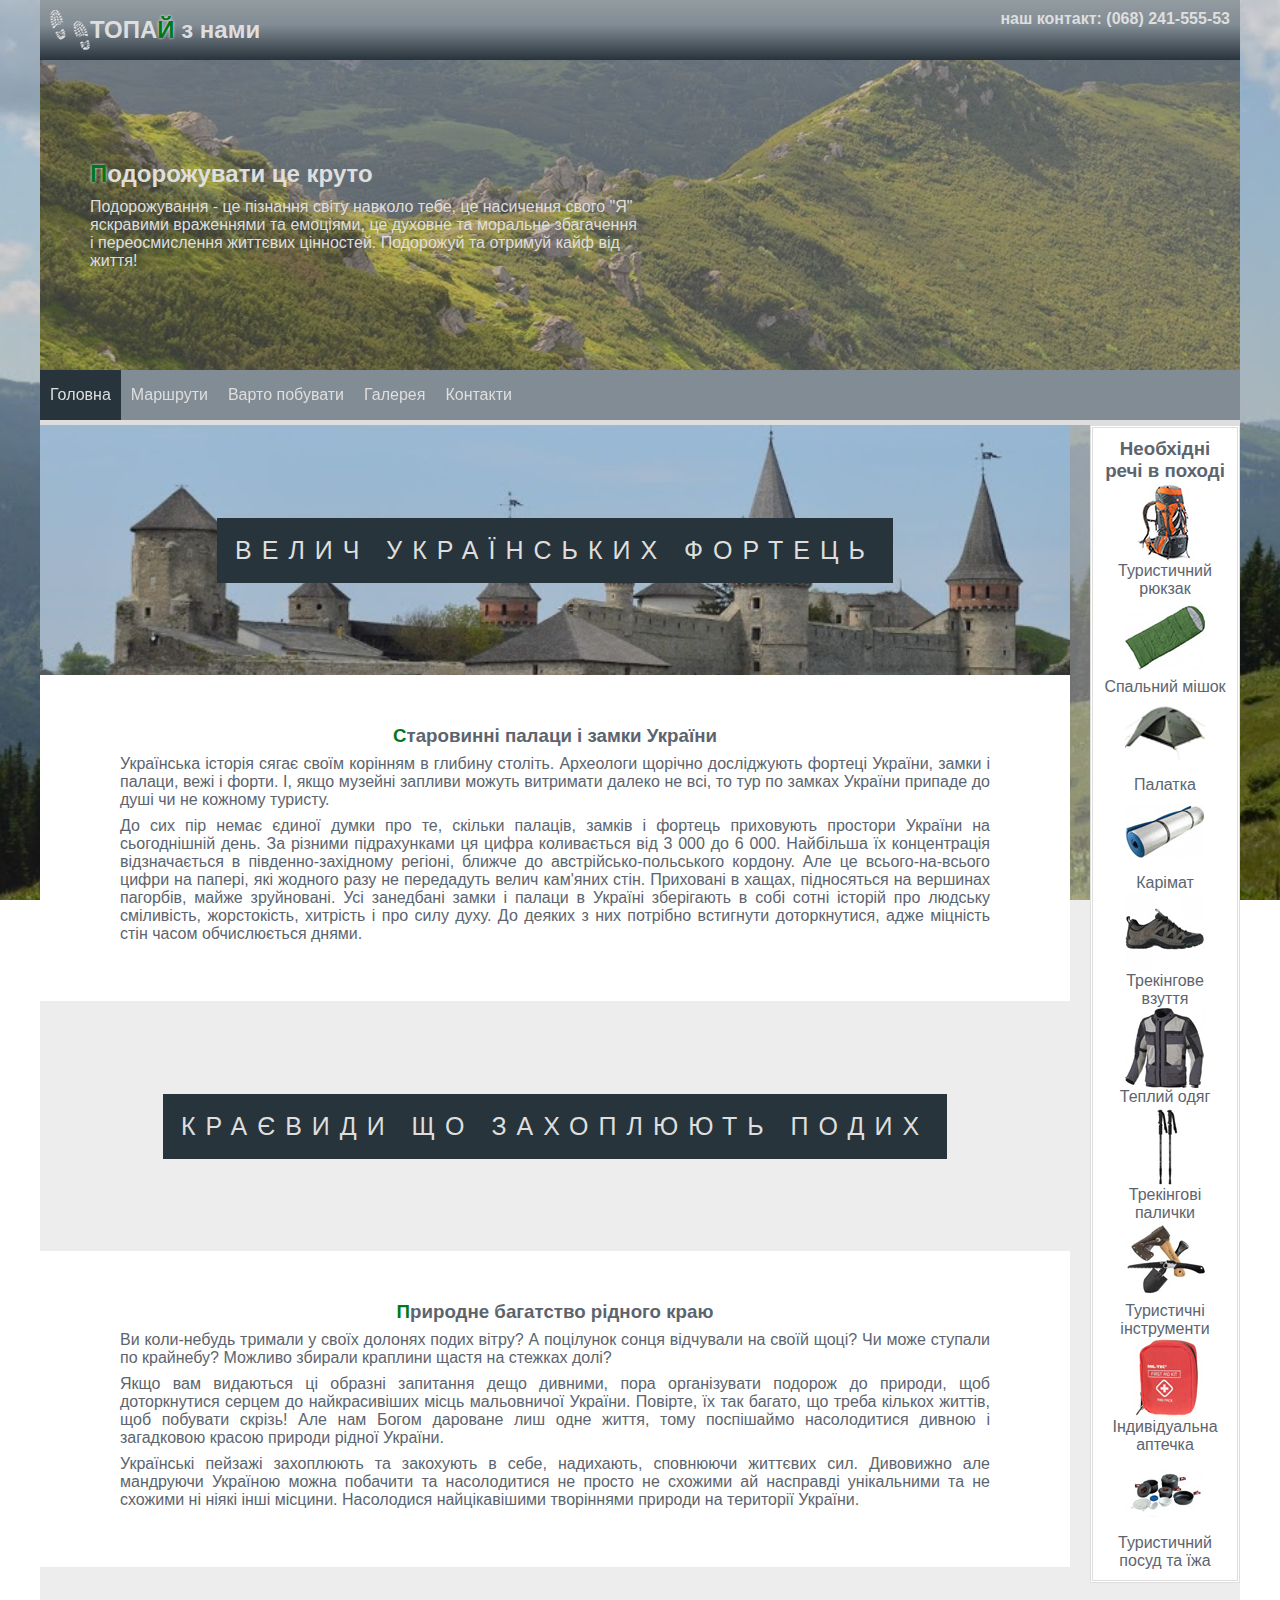
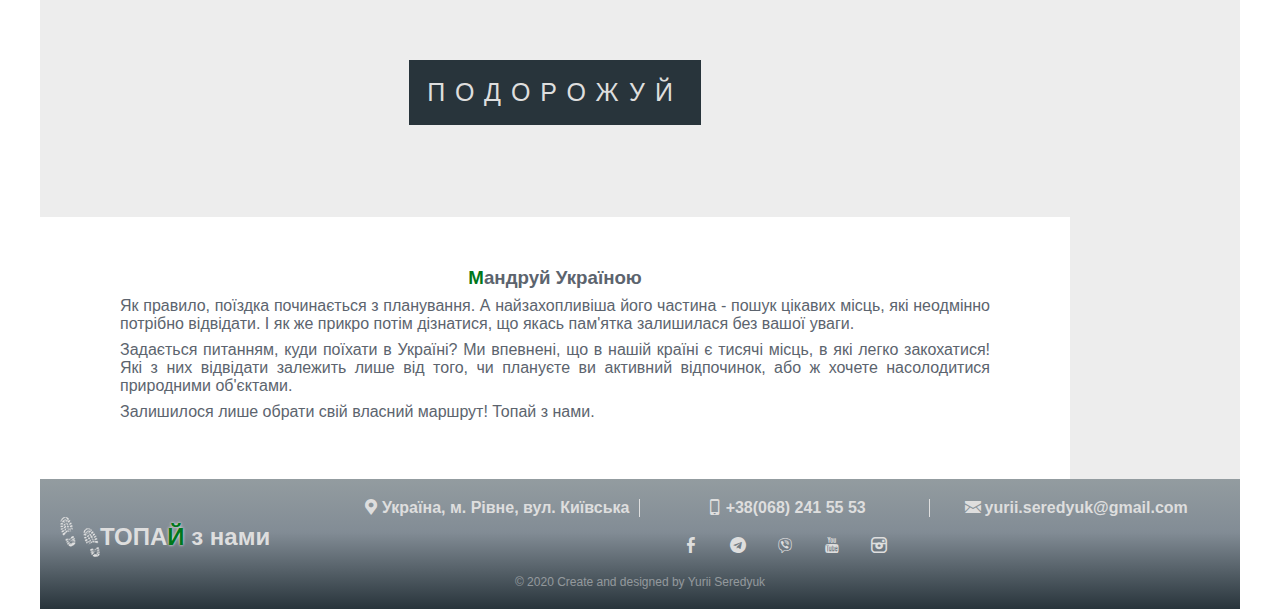
<file: index.html>
<!DOCTYPE html>
<html lang="uk">
<head>
    <meta charset="UTF-8">
    <meta name="viewport" content="width=device-width, initial-scale=1.0">
    <link rel="SHORTCUT ICON" href="./img/favicon.ico" type="image/x-icon">
    <title>ТОПАЙ з нами</title>
    <link rel="stylesheet" href="./css/style.css">
    <style>
        /* Main block */
        .bgimg-1, .bgimg-2, .bgimg-3 {
            background-attachment: fixed;
            background-position: center;
            background-repeat: no-repeat;
            background-size: cover;
            height: 250px;
            display: flex;
            align-items: center;
        }
        .bgimg-1 {
            background-image: url("./img/titleBg1.JPG");
        }
        .bgimg-2 {
            background-image: url("./img/titleBg2.jpg");
        }
        .bgimg-3 {
            background-image: url("./img/titleBg3.jpg");
        }
        .caption {
            width: 100%;
            text-align: center;
            color: #000;
        }
        .caption span.border {
            display: inline-block;  
            background-color: #28343b;
            color: #dedede;
            padding: 18px;
            font-size: 25px;
            text-transform: uppercase;
            letter-spacing: 10px;
        }
        main div.textblock{
            background-color:white;
            padding:50px 80px;
            text-align: justify;
        }
        div.textblock>h3::first-letter{
            color: #00771a;
            text-shadow: 0 0 3px white;
        }
        @media (max-width: 1024px) {
            .bgimg-1, .bgimg-2, .bgimg-3 {
                background-attachment: scroll;
            }
        }
        @media (max-width:768px){
            main div.textblock{
                padding:25px 25px;
            }
        }
    </style>
</head>
<body>
    <div id="wrapper">
        <div id="topLogo">
            <div>
                <img src="./img/logo_40px.png" alt="logo_40px">
                <span>ТОПА<span>Й</span> з нами</span>
                
            </div>
            <div>
                <span>наш контакт: </span>
                <a href="tel:+380682415553">(068) 241-555-53</a>
            </div>
        </div>
        <header>
            <div>
                <span>Подорожувати це круто</span>
                <p>Подорожування - це пізнання світу навколо тебе, це насичення свого "Я" яскравими враженнями та емоціями, це духовне та моральне збагачення і переосмислення життєвих цінностей. Подорожуй та отримуй кайф від життя!
                </p>
            </div>
        </header>
        <nav>
            <input id="menu__toggle" type="checkbox" />
            <label class="menu__btn" for="menu__toggle">
              <span></span>
            </label>            
            <ul class="block-menu">
                <li><a href="#" class="three-d">
                    Головна
                    <span aria-hidden="true" class="three-d-box">
                        <span class="front" id="active">Головна</span>
                        <span class="back">Головна</span>
                    </span>
                </a></li>
                <li><a href="./pages/itinerary.html" class="three-d">
                    Маршрути
                    <span aria-hidden="true" class="three-d-box">
                        <span class="front">Маршрути</span>
                        <span class="back">Маршрути</span>
                    </span>
                </a></li>
                <li><a href="./pages/visit.html" class="three-d">
                    Варто побувати
                    <span aria-hidden="true" class="three-d-box">
                        <span class="front">Варто побувати</span>
                        <span class="back">Варто побувати</span>
                    </span>
                </a></li>
                <li><a href="./pages/gallery.html" class="three-d">
                    Галерея
                    <span aria-hidden="true" class="three-d-box">
                        <span class="front">Галерея</span>
                        <span class="back">Галерея</span>
                    </span>
                </a></li>
                <li><a href="./pages/contact.html" class="three-d">
                    Контакти
                    <span aria-hidden="true" class="three-d-box">
                        <span class="front">Контакти</span>
                        <span class="back">Контакти</span>
                    </span>
                </a></li>
            </ul>
        </nav>
        <div class="progress-container">
            <div class="progress-bar" id="myBar"></div>
          </div>
        <content>
            <main>
                <div class="bgimg-1">
                    <div class="caption">
                        <span class="border">Велич Українських фортець</span>
                    
                    </div>
                  </div>
                  
                  <div class="textblock">
                    <h3>Cтаровинні палаци і замки України</h3>
                    <p>Українська історія сягає своїм корінням в глибину століть. Археологи щорічно досліджують фортеці України, замки і палаци, вежі і форти. І, якщо музейні запливи можуть витримати далеко не всі, то тур по замках України припаде до душі чи не кожному туристу.</p>
                    <p>До сих пір немає єдиної думки про те, скільки палаців, замків і фортець приховують простори України на сьогоднішній день. За різними підрахунками ця цифра коливається від 3 000 до 6 000. Найбільша їх концентрація відзначається в південно-західному регіоні, ближче до австрійсько-польського кордону. Але це всього-на-всього цифри на папері, які жодного разу не передадуть велич кам'яних стін. Приховані в хащах, підносяться на вершинах пагорбів, майже зруйновані. Усі занедбані замки і палаци в Україні зберігають в собі сотні історій про людську сміливість, жорстокість, хитрість і про силу духу. До деяких з них потрібно встигнути доторкнутися, адже міцність стін часом обчислюється днями.</p>
                  </div>
                  
                  <div class="bgimg-2">
                    <div class="caption">
                    <span class="border">Краєвиди що захоплюють подих</span>
                    </div>
                  </div>
                  
                  <div class="textblock">
                    <h3>Природне багатство рідного краю</h3>
                    <p>Ви коли-небудь тримали у своїх долонях подих вітру? А поцілунок сонця відчували на своїй щоці? Чи може ступали по крайнебу? Можливо збирали краплини щастя на стежках долі?</p>
                    <p>Якщо вам видаються ці образні запитання дещо дивними, пора організувати подорож до природи, щоб доторкнутися серцем до найкрасивіших місць мальовничої України. Повірте, їх так багато, що треба кількох життів, щоб побувати скрізь! Але нам Богом дароване лиш одне життя, тому поспішаймо насолодитися дивною і загадковою красою природи рідної України.</p>
                    <p>Українські пейзажі захоплюють та закохують в себе, надихають, сповнюючи життєвих сил. Дивовижно але мандруючи Україною можна побачити та насолодитися не просто не схожими ай насправді унікальними та не схожими ні ніякі інші місцини. Насолодися найцікавішими творіннями природи на території України.</p>
                  </div>
                  
                  <div class="bgimg-3">
                    <div class="caption">
                    <span class="border">Подорожуй</span>
                    </div>
                  </div>
                  
                  <div class="textblock">
                    <h3>Мандруй Україною</h3>
                    <p>Як правило, поїздка починається з планування. А найзахопливіша його частина - пошук цікавих місць, які неодмінно потрібно відвідати. І як же прикро потім дізнатися, що якась пам'ятка залишилася без вашої уваги.</p>
                    <p>Задається питанням, куди поїхати в Україні? Ми впевнені, що в нашій країні є тисячі місць, в які легко закохатися! Які з них відвідати залежить лише від того, чи плануєте ви активний відпочинок, або ж хочете насолодитися природними об'єктами. </p>
                    <p>Залишилося лише обрати свій власний маршрут! Топай з нами.</p>
                  </div>
            </main>
            <aside>
                <h3>Необхідні речі в поході</h3>
                <section>
                    <figure>
                        <img src="./img/asideItem1.jpg" alt="Туристичний рюкзак">
                        <figcaption>Туристичний рюкзак</figcaption>
                    </figure>
                    <figure>
                        <img src="./img/asideItem2.jpg" alt="Спальний мішок">
                        <figcaption>Спальний мішок</figcaption>
                    </figure>
                    <figure>
                        <img src="./img/asideItem3.jpg" alt="Палатка">
                        <figcaption>Палатка</figcaption>
                    </figure>
                    <figure>
                        <img src="./img/asideItem4.jpg" alt="Карімат">
                        <figcaption>Карімат</figcaption>
                    </figure>
                    <figure>
                        <img src="./img/asideItem5.jpg" alt="Трекінгове взуття">
                        <figcaption>Трекінгове взуття</figcaption>
                    </figure>
                    <figure>
                        <img src="./img/asideItem6.jpg" alt="Теплий одяг">
                        <figcaption>Теплий одяг</figcaption>
                    </figure>
                    <figure>
                        <img src="./img/asideItem7.jpg" alt="Трекінгові палички">
                        <figcaption>Трекінгові палички</figcaption>
                    </figure>
                    <figure>
                        <img src="./img/asideItem8.jpg" alt="Туристичні інструменти">
                        <figcaption>Туристичні інструменти</figcaption>
                    </figure>
                    <figure>
                        <img src="./img/asideItem9.jpg" alt="Індивідуальна аптечка">
                        <figcaption>Індивідуальна аптечка</figcaption>
                    </figure>
                    <figure>
                        <img src="./img/asideItem10.jpg" alt="Туристичний посуд та їжа">
                        <figcaption>Туристичний посуд та їжа</figcaption>
                    </figure>
                </section>
            </aside>
        </content>
        <footer>
            <section>
                <section id="footerLogo">
                    <div>
                        <img src="./img/logo_40px.png" alt="logo_40px">
                        <span>ТОПА<span>Й</span> з нами</span>
                    </div>
                </section>
                <section>
                    <section id="contacts">
                        <div><i class="demo-icon icon-location"></i>Україна, м. Рівне, вул. Київська</div>
                        <div><i class="demo-icon icon-mobile"></i><a href="tel:+380682415553">+38(068) 241 55 53</a></div>
                        <div><i class="demo-icon icon-mail"></i><a href="mailto:yurii.seredyuk@gmail.com">yurii.seredyuk@gmail.com</a></div>
                    </section>
                    <section>
                        <a href="https://www.facebook.com/yura.seredyuk.9" target="_blank"><i class="demo-icon icon-facebook"></i></a>
                        <a href="tg://resolve?domain=@YuriiSeredyuk" target="_blank"><i class="demo-icon icon-telegram"></i></a>
                        <a href="viber://chat?number=+380682415553" target="_blank"><i class="demo-icon icon-viber"></i></a>
                        <a href="https://www.youtube.com/c/%D0%AE%D1%80%D0%B0%D0%A1%D0%B5%D1%80%D0%B5%D0%B4%D1%8E%D0%BA" target="_blank"><i class="demo-icon icon-youtube"></i></a>
                        <a href="https://www.instagram.com/accounts/login/?hl=uk" target="_blank"><i class="demo-icon icon-instagram"></i></a>
                    </section>
                </section>
            </section>
            <section>&copy; 2020 Create and designed by Yurii Seredyuk</section>
        </footer>
    </div>
    <script>
        window.onscroll = function() {myFunction()};
        function myFunction() {
          var winScroll = document.body.scrollTop || document.documentElement.scrollTop;
          var height = document.documentElement.scrollHeight - document.documentElement.clientHeight;
          var scrolled = (winScroll / height) * 100;
          document.getElementById("myBar").style.width = scrolled + "%";
        }
        </script>   
</body>
</html>
</file>
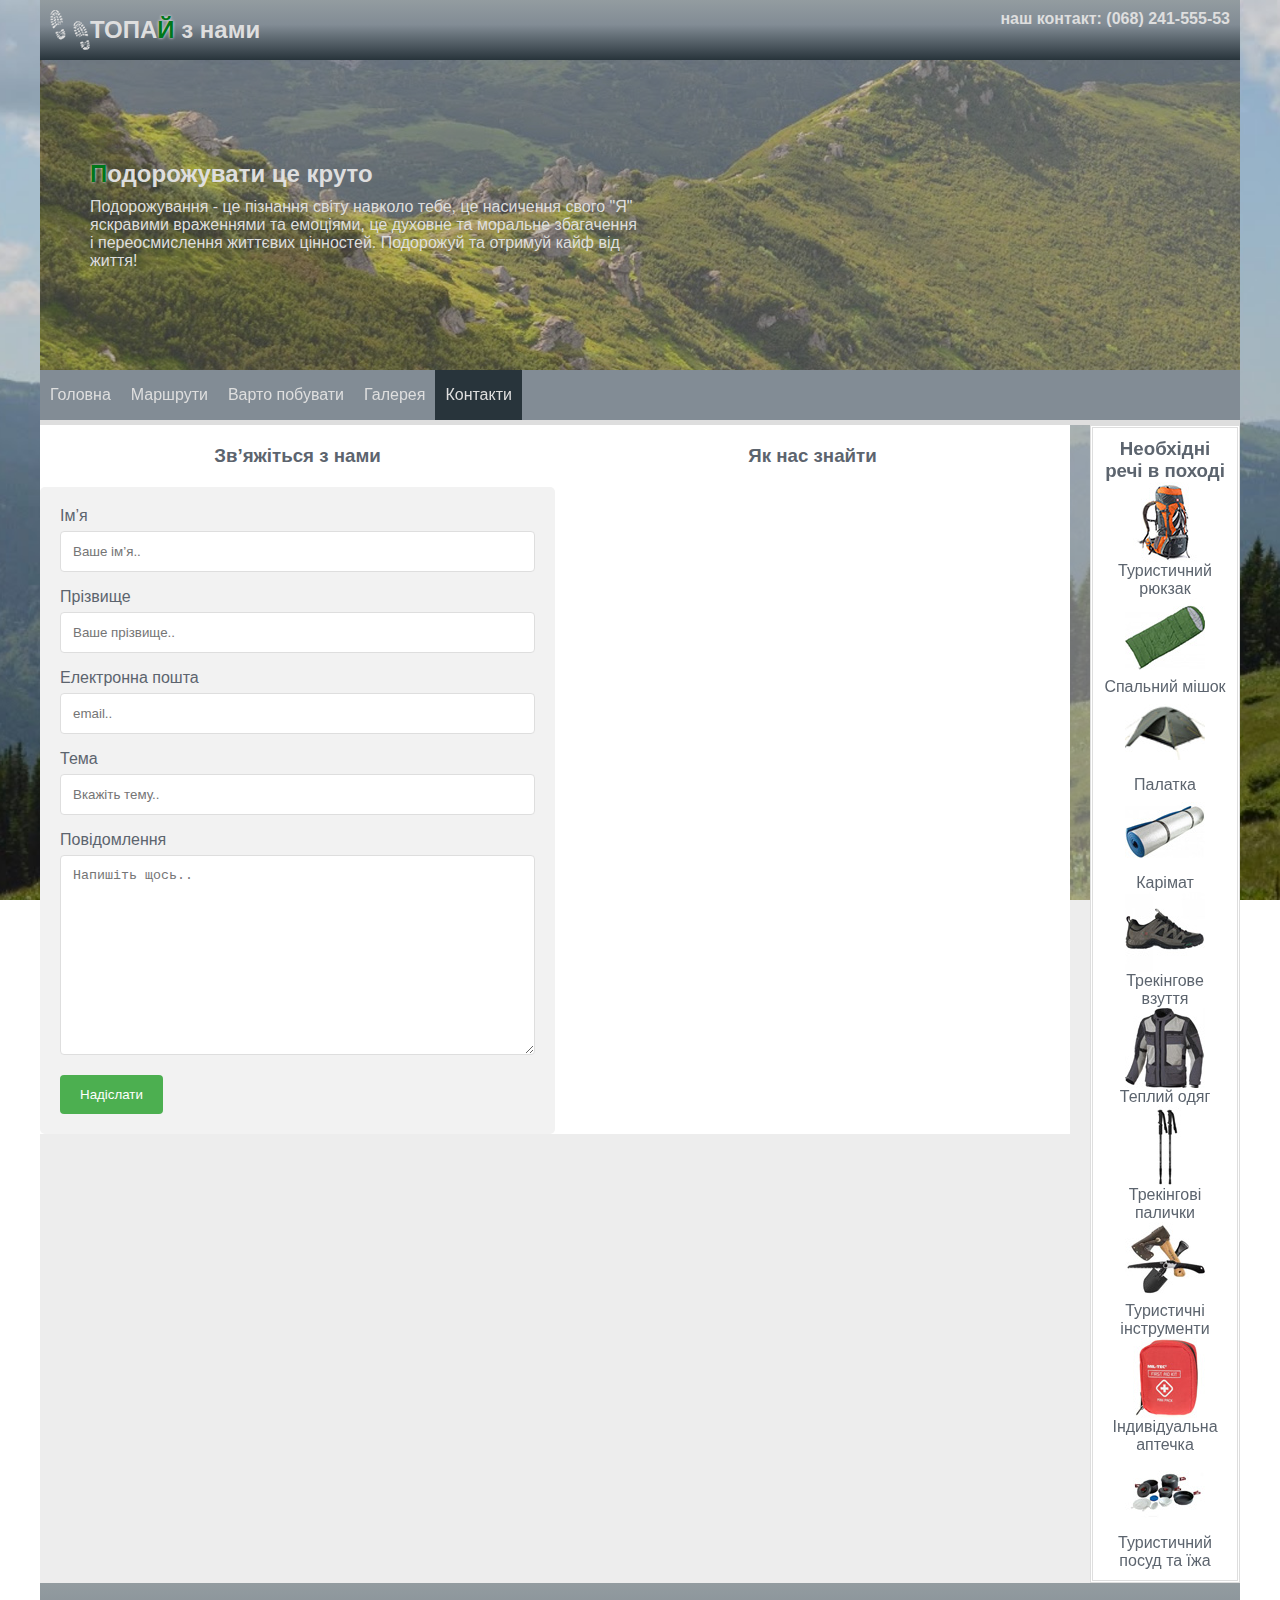
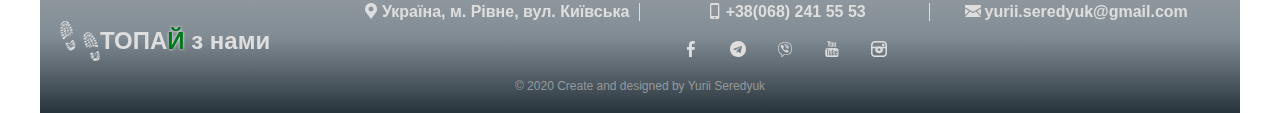
<file: pages/contact.html>
<!DOCTYPE html>
<html lang="uk">
<head>
    <meta charset="UTF-8">
    <meta name="viewport" content="width=device-width, initial-scale=1.0">
    <link rel="SHORTCUT ICON" href="../img/favicon.ico" type="image/x-icon">
    <title>ТОПАЙ з нами</title>
    <link rel="stylesheet" href="../css/style.css">
    <style>
        /* Main block */
        main>* {box-sizing: border-box;}
        main>article{
            display: flex;
            flex-direction: row;
        }
        main>article section{
            width: 50%;
        }
        main>article h3{
            width: 100%;
            text-align: center;
            margin: 20px 0;
        }
        input[type=text], select, textarea {
            width: 100%;
            padding: 12px;
            border: 1px solid #dedede;
            border-radius: 4px;
            box-sizing: border-box;
            margin-top: 6px;
            margin-bottom: 16px;
            resize: vertical;
        }
        input[type=submit] {
            background-color: #4CAF50;
            color: white;
            padding: 12px 20px;
            border: none;
            border-radius: 4px;
            cursor: pointer;
        }
        input[type=submit]:hover {
            background-color: #45a049;
        }

        .container {
            border-radius: 5px;
            background-color: #f2f2f2;
            padding: 20px;
        }
        main>article iframe{
            width:100%;
            height: 450px; 
            padding: 0 20px;
        }
        @media  (max-width:768px){
            main>article{
                flex-direction: column;
            }
            main>article section{
                width: 100%;
            }
        }
    </style>
</head>
<body>
    <div id="wrapper">
        <div id="topLogo">
            <div>
                <img src="../img/logo_40px.png" alt="logo_40px">
                <span>ТОПА<span>Й</span> з нами</span>
                
            </div>
            <div>
                <span>наш контакт: </span>
                <a href="tel:+380682415553">(068) 241-555-53</a>
            </div>
        </div>
        <header>
            <div>
                <span>Подорожувати це круто</span>
                <p>Подорожування - це пізнання світу навколо тебе, це насичення свого "Я" яскравими враженнями та емоціями, це духовне та моральне збагачення і переосмислення життєвих цінностей. Подорожуй та отримуй кайф від життя!
                </p>
            </div>
        </header>
        <nav>
            <input id="menu__toggle" type="checkbox" />
            <label class="menu__btn" for="menu__toggle">
              <span></span>
            </label>
            <ul class="block-menu">
                <li><a href="../index.html" class="three-d">
                    Головна
                    <span aria-hidden="true" class="three-d-box">
                        <span class="front">Головна</span>
                        <span class="back">Головна</span>
                    </span>
                </a></li>
                <li><a href="./itinerary.html" class="three-d">
                    Маршрути
                    <span aria-hidden="true" class="three-d-box">
                        <span class="front">Маршрути</span>
                        <span class="back">Маршрути</span>
                    </span>
                </a></li>
                <li><a href="./visit.html" class="three-d">
                    Варто побувати
                    <span aria-hidden="true" class="three-d-box">
                        <span class="front">Варто побувати</span>
                        <span class="back">Варто побувати</span>
                    </span>
                </a></li>
                <li><a href="./gallery.html" class="three-d">
                    Галерея
                    <span aria-hidden="true" class="three-d-box">
                        <span class="front">Галерея</span>
                        <span class="back">Галерея</span>
                    </span>
                </a></li>
                <li><a href="#" class="three-d">
                    Контакти
                    <span aria-hidden="true" class="three-d-box">
                        <span class="front" id="active">Контакти</span>
                        <span class="back">Контакти</span>
                    </span>
                </a></li>
            </ul>
        </nav>
        <div class="progress-container">
            <div class="progress-bar" id="myBar"></div>
          </div>
        <content>
            <main>
                <article>
                    <section>
                        <h3>Зв’яжіться з нами</h3>
                        <div class="container">
                        <form action="/action_page.php">
                            <label for="fname">Ім’я</label>
                            <input type="text" id="fname" name="firstname" placeholder="Ваше ім’я..">
    
                            <label for="lname">Прізвище</label>
                            <input type="text" id="lname" name="lastname" placeholder="Ваше прізвище..">
    
                            <label for="email">Електронна пошта</label>
                            <input type="text" id="email" name="email" placeholder="email..">
    
                            <label for="theme">Тема</label>
                            <input type="text" id="theme" name="theme" placeholder="Вкажіть тему..">
    
                            <label for="subject">Повідомлення</label>
                            <textarea id="subject" name="subject" placeholder="Напишіть щось.." style="height:200px"></textarea>
    
                            <input type="submit" value="Надіслати">
                        </form>
                        </div>
                    </section>
                    <section>
                        <h3>Як нас знайти</h3>
                        <iframe src="https://www.google.com/maps/embed?pb=!1m18!1m12!1m3!1d2128.905500288022!2d26.282170526940757!3d50.613934059880776!2m3!1f0!2f0!3f0!3m2!1i1024!2i768!4f13.1!3m3!1m2!1s0x472f136401893627%3A0x4304ac954ed99861!2z0LLRg9C70LjRhtGPINCa0LjRl9Cy0YHRjNC60LAsIDQ2LCDQoNGW0LLQvdC1LCDQoNGW0LLQvdC10L3RgdGM0LrQsCDQvtCx0LvQsNGB0YLRjCwgMzMwMDA!5e0!3m2!1suk!2sua!4v1587075440535!5m2!1suk!2sua" frameborder="0" style="border:0;" allowfullscreen="" aria-hidden="false" tabindex="0"></iframe>
                    </section>
                </article>
            </main>
            <aside>
                <h3>Необхідні речі в поході</h3>
                <section>
                    <figure>
                        <img src="../img/asideItem1.jpg" alt="Туристичний рюкзак">
                        <figcaption>Туристичний рюкзак</figcaption>
                    </figure>
                    <figure>
                        <img src="../img/asideItem2.jpg" alt="Спальний мішок">
                        <figcaption>Спальний мішок</figcaption>
                    </figure>
                    <figure>
                        <img src="../img/asideItem3.jpg" alt="Палатка">
                        <figcaption>Палатка</figcaption>
                    </figure>
                    <figure>
                        <img src="../img/asideItem4.jpg" alt="Карімат">
                        <figcaption>Карімат</figcaption>
                    </figure>
                    <figure>
                        <img src="../img/asideItem5.jpg" alt="Трекінгове взуття">
                        <figcaption>Трекінгове взуття</figcaption>
                    </figure>
                    <figure>
                        <img src="../img/asideItem6.jpg" alt="Теплий одяг">
                        <figcaption>Теплий одяг</figcaption>
                    </figure>
                    <figure>
                        <img src="../img/asideItem7.jpg" alt="Трекінгові палички">
                        <figcaption>Трекінгові палички</figcaption>
                    </figure>
                    <figure>
                        <img src="../img/asideItem8.jpg" alt="Туристичні інструменти">
                        <figcaption>Туристичні інструменти</figcaption>
                    </figure>
                    <figure>
                        <img src="../img/asideItem9.jpg" alt="Індивідуальна аптечка">
                        <figcaption>Індивідуальна аптечка</figcaption>
                    </figure>
                    <figure>
                        <img src="../img/asideItem10.jpg" alt="Туристичний посуд та їжа">
                        <figcaption>Туристичний посуд та їжа</figcaption>
                    </figure>
                </section>
            </aside>
        </content>
        <footer>
            <section>
                <section id="footerLogo">
                    <div>
                        <img src="../img/logo_40px.png" alt="logo_40px">
                        <span>ТОПА<span>Й</span> з нами</span>
                    </div>
                </section>
                <section>
                    <section id="contacts">
                        <div><i class="demo-icon icon-location"></i>Україна, м. Рівне, вул. Київська</div>
                        <div><i class="demo-icon icon-mobile"></i><a href="tel:+380682415553">+38(068) 241 55 53</a></div>
                        <div><i class="demo-icon icon-mail"></i><a href="mailto:yurii.seredyuk@gmail.com">yurii.seredyuk@gmail.com</a></div>
                    </section>
                    <section>
                        <a href="https://www.facebook.com/yura.seredyuk.9" target="_blank"><i class="demo-icon icon-facebook"></i></a>
                        <a href="tg://resolve?domain=@YuriiSeredyuk" target="_blank"><i class="demo-icon icon-telegram"></i></a>
                        <a href="viber://chat?number=+380682415553" target="_blank"><i class="demo-icon icon-viber"></i></a>
                        <a href="https://www.youtube.com/c/%D0%AE%D1%80%D0%B0%D0%A1%D0%B5%D1%80%D0%B5%D0%B4%D1%8E%D0%BA" target="_blank"><i class="demo-icon icon-youtube"></i></a>
                        <a href="https://www.instagram.com/accounts/login/?hl=uk" target="_blank"><i class="demo-icon icon-instagram"></i></a>
                    </section>
                </section>
            </section>
            <section>&copy; 2020 Create and designed by Yurii Seredyuk</section>
        </footer>
    </div>
    <script>
        window.onscroll = function() {myFunction()};
        function myFunction() {
          var winScroll = document.body.scrollTop || document.documentElement.scrollTop;
          var height = document.documentElement.scrollHeight - document.documentElement.clientHeight;
          var scrolled = (winScroll / height) * 100;
          document.getElementById("myBar").style.width = scrolled + "%";
        }
        </script>   
</body>
</html>
</file>
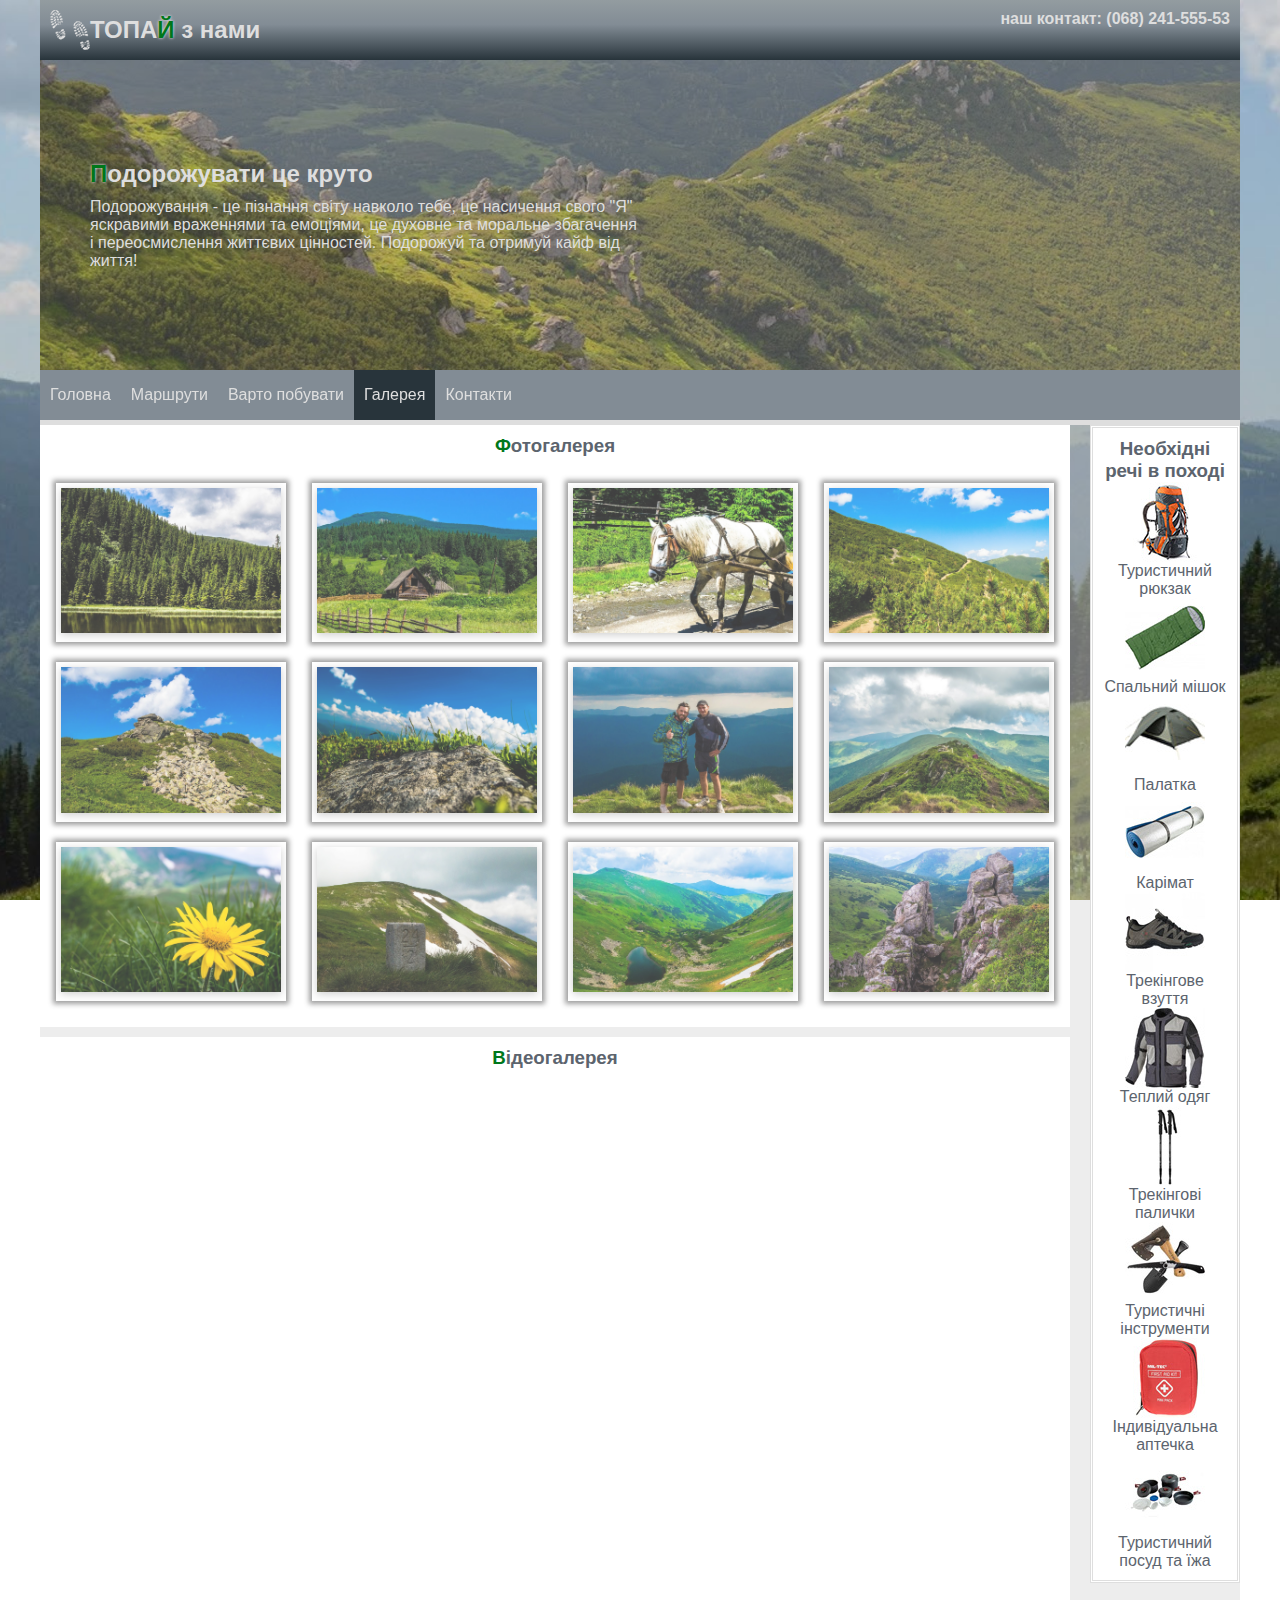
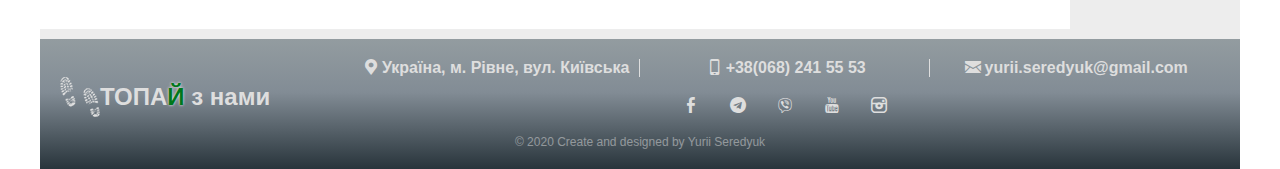
<file: pages/gallery.html>
<!DOCTYPE html>
<html lang="uk">
<head>
    <meta charset="UTF-8">
    <meta name="viewport" content="width=device-width, initial-scale=1.0">
    <link rel="SHORTCUT ICON" href="../img/favicon.ico" type="image/x-icon">
    <title>ТОПАЙ з нами</title>
    <link rel="stylesheet" href="../css/style.css">
    <style>
        /* Main block */
        main>* {
            box-sizing: border-box;
        }
        main>h3 {
            width: 100%;
            background-color: #fff;
            text-align: center;
            padding-top: 10px;
        }
        main>h3::first-letter{
            color: #00771a;
        }
        label[for] {
            cursor: pointer;
        }
        input[type="checkbox"] {
            display: none;
        }
        .grid{
            width: 100%;
        }
        .lightbox{
            width: 100%;
            position: fixed;
            top: 0;
            left: 0;
        }
        .lightbox {
            z-index: 99;
            min-height: 100%;
            overflow: auto;
            transform: scale(0);
            transition: transform .5s ease-out;
        }
        .lightbox img {
            position: fixed;
            top: 50%;
            left: 50%;
            max-width: 96%;
            max-height: 96%;
            transform: translate(-50%, -50%);
            box-shadow: 0 2px 8px rgba(0, 0, 0, 0.25);
        }
        input[type="checkbox"]:checked + .lightbox {
            transform: scale(1);
        }
        input[type="checkbox"]:checked ~ .grid {
            opacity: .125;
        }
        .grid {
            display: flex;
            flex-wrap: wrap;
            align-items: flex-start;
            align-content: flex-start;
            justify-content: space-between;
            height: 100%;
            padding: 16px;
            overflow: auto;
            background-color: #fff;
            text-align: center;
            transition: opacity .75s;
        }
        .grid .grid-item {
            display: inline-block;
            width: 23%;
            margin: 10px 0;
            opacity: .75;
            transition: opacity .5s;
            border: 5px solid #fff;
            box-shadow: 0 0 5px 3px gray;
        }
        .grid .grid-item:hover {
            opacity: 1;
        }
        .grid img {
            max-width: 100%;
            max-height: 100%;
            box-shadow: 0 2px 8px rgba(0, 0, 0, 0.25);
        }
        main>article:last-of-type{
            padding: 20px;
            display: flex;
            flex-wrap: wrap;
            justify-content: space-around;
        }
        article>iframe{
            width:45%;
            height:250px;
            margin-bottom: 10px;
        }
        @media screen and (max-width: 1024px) {
            .grid .grid-item {
                width: 48%;
            }
        }

        @media screen and (max-width: 700px){
            article>iframe{
                width:100%;
            }
        }
        @media screen and (max-width: 480px) {
            .grid .grid-item {
                width: 100%;
            }
        }
    </style>
</head>
<body>
    <div id="wrapper">
        <div id="topLogo">
            <div>
                <img src="../img/logo_40px.png" alt="logo_40px">
                <span>ТОПА<span>Й</span> з нами</span>
                
            </div>
            <div>
                <span>наш контакт: </span>
                <a href="tel:+380682415553">(068) 241-555-53</a>
            </div>
        </div>
        <header>
            <div>
                <span>Подорожувати це круто</span>
                <p>Подорожування - це пізнання світу навколо тебе, це насичення свого "Я" яскравими враженнями та емоціями, це духовне та моральне збагачення і переосмислення життєвих цінностей. Подорожуй та отримуй кайф від життя!
                </p>
            </div>
        </header>
        <nav>
            <input id="menu__toggle" type="checkbox" />
            <label class="menu__btn" for="menu__toggle">
              <span></span>
            </label>
            <ul class="block-menu">
                <li><a href="../index.html" class="three-d">
                    Головна
                    <span aria-hidden="true" class="three-d-box">
                        <span class="front">Головна</span>
                        <span class="back">Головна</span>
                    </span>
                </a></li>
                <li><a href="./itinerary.html" class="three-d">
                    Маршрути
                    <span aria-hidden="true" class="three-d-box">
                        <span class="front">Маршрути</span>
                        <span class="back">Маршрути</span>
                    </span>
                </a></li>
                <li><a href="./visit.html" class="three-d">
                    Варто побувати
                    <span aria-hidden="true" class="three-d-box">
                        <span class="front">Варто побувати</span>
                        <span class="back">Варто побувати</span>
                    </span>
                </a></li>
                <li><a href="#" class="three-d">
                    Галерея
                    <span aria-hidden="true" class="three-d-box">
                        <span class="front" id="active">Галерея</span>
                        <span class="back">Галерея</span>
                    </span>
                </a></li>
                <li><a href="./contact.html" class="three-d">
                    Контакти
                    <span aria-hidden="true" class="three-d-box">
                        <span class="front">Контакти</span>
                        <span class="back">Контакти</span>
                    </span>
                </a></li>
            </ul>
        </nav>
        <div class="progress-container">
            <div class="progress-bar" id="myBar"></div>
          </div>
        <content>
            <main>
                <h3>Фотогалерея</h3>
                <article>
                    <input type="checkbox" id="pic-1"/>
                    <label for="pic-1" class="lightbox"><img src="../img/gallery/g_1.jpg"/></label>
                    <input type="checkbox" id="pic-2"/>
                    <label for="pic-2" class="lightbox"><img src="../img/gallery/g_2.jpg"/></label>
                    <input type="checkbox" id="pic-3"/>
                    <label for="pic-3" class="lightbox"><img src="../img/gallery/g_3.jpg"/></label>
                    <input type="checkbox" id="pic-4"/>
                    <label for="pic-4" class="lightbox"><img src="../img/gallery/g_4.jpg"/></label>
                    <input type="checkbox" id="pic-5"/>
                    <label for="pic-5" class="lightbox"><img src="../img/gallery/g_5.jpg"/></label>
                    <input type="checkbox" id="pic-6"/>
                    <label for="pic-6" class="lightbox"><img src="../img/gallery/g_6.jpg"/></label>
                    <input type="checkbox" id="pic-7"/>
                    <label for="pic-7" class="lightbox"><img src="../img/gallery/g_7.jpg"/></label>
                    <input type="checkbox" id="pic-8"/>
                    <label for="pic-8" class="lightbox"><img src="../img/gallery/g_8.jpg"/></label>
                    <input type="checkbox" id="pic-9"/>
                    <label for="pic-9" class="lightbox"><img src="../img/gallery/g_9.jpg"/></label>
                    <input type="checkbox" id="pic-10"/>
                    <label for="pic-10" class="lightbox"><img src="../img/gallery/g_11.jpg"/></label>
                    <input type="checkbox" id="pic-11"/>
                    <label for="pic-11" class="lightbox"><img src="../img/gallery/g_11.jpg"/></label>
                    <input type="checkbox" id="pic-12"/>
                    <label for="pic-12" class="lightbox"><img src="../img/gallery/g_12.jpg"/></label>
                    
                    <div class="grid">
                      <label for="pic-1" class="grid-item"><img src="../img/gallery/g_1.jpg"/></label>
                      <label for="pic-2" class="grid-item"><img src="../img/gallery/g_2.jpg"/></label>
                      <label for="pic-3" class="grid-item"><img src="../img/gallery/g_3.jpg"/></label>
                      <label for="pic-4" class="grid-item"><img src="../img/gallery/g_4.jpg"/></label>
                      <label for="pic-5" class="grid-item"><img src="../img/gallery/g_5.jpg"/></label>
                      <label for="pic-6" class="grid-item"><img src="../img/gallery/g_6.jpg"/></label>
                      <label for="pic-7" class="grid-item"><img src="../img/gallery/g_7.jpg"/></label>
                      <label for="pic-8" class="grid-item"><img src="../img/gallery/g_8.jpg"/></label>
                      <label for="pic-9" class="grid-item"><img src="../img/gallery/g_9.jpg"/></label>
                      <label for="pic-10" class="grid-item"><img src="../img/gallery/g_10.jpg"/></label>
                      <label for="pic-11" class="grid-item"><img src="../img/gallery/g_11.jpg"/></label>
                      <label for="pic-12" class="grid-item"><img src="../img/gallery/g_12.jpg"/></label>
                    </div>                    
                </article>
                <h3>Відеогалерея</h3>
                <article>
                    <iframe src="https://www.youtube.com/embed/w41rG3cvINQ" frameborder="0" allow="accelerometer; encrypted-media; gyroscope; picture-in-picture" allowfullscreen></iframe>
                    <iframe src="https://www.youtube.com/embed/b1JQ-pFC4ww" frameborder="0" allow="accelerometer;  encrypted-media; gyroscope; picture-in-picture" allowfullscreen></iframe>
                    <iframe src="https://www.youtube.com/embed/siMSp63a6ZY" frameborder="0" allow="accelerometer;  encrypted-media; gyroscope; picture-in-picture" allowfullscreen></iframe>
                    <iframe src="https://www.youtube.com/embed/n2ScrlWEkvA" frameborder="0" allow="accelerometer;  encrypted-media; gyroscope; picture-in-picture" allowfullscreen></iframe>
                </article>

            </main>
            <aside>
                <h3>Необхідні речі в поході</h3>
                <section>
                    <figure>
                        <img src="../img/asideItem1.jpg" alt="Туристичний рюкзак">
                        <figcaption>Туристичний рюкзак</figcaption>
                    </figure>
                    <figure>
                        <img src="../img/asideItem2.jpg" alt="Спальний мішок">
                        <figcaption>Спальний мішок</figcaption>
                    </figure>
                    <figure>
                        <img src="../img/asideItem3.jpg" alt="Палатка">
                        <figcaption>Палатка</figcaption>
                    </figure>
                    <figure>
                        <img src="../img/asideItem4.jpg" alt="Карімат">
                        <figcaption>Карімат</figcaption>
                    </figure>
                    <figure>
                        <img src="../img/asideItem5.jpg" alt="Трекінгове взуття">
                        <figcaption>Трекінгове взуття</figcaption>
                    </figure>
                    <figure>
                        <img src="../img/asideItem6.jpg" alt="Теплий одяг">
                        <figcaption>Теплий одяг</figcaption>
                    </figure>
                    <figure>
                        <img src="../img/asideItem7.jpg" alt="Трекінгові палички">
                        <figcaption>Трекінгові палички</figcaption>
                    </figure>
                    <figure>
                        <img src="../img/asideItem8.jpg" alt="Туристичні інструменти">
                        <figcaption>Туристичні інструменти</figcaption>
                    </figure>
                    <figure>
                        <img src="../img/asideItem9.jpg" alt="Індивідуальна аптечка">
                        <figcaption>Індивідуальна аптечка</figcaption>
                    </figure>
                    <figure>
                        <img src="../img/asideItem10.jpg" alt="Туристичний посуд та їжа">
                        <figcaption>Туристичний посуд та їжа</figcaption>
                    </figure>
                </section>
            </aside>
        </content>
        <footer>
            <section>
                <section id="footerLogo">
                    <div>
                        <img src="../img/logo_40px.png" alt="logo_40px">
                        <span>ТОПА<span>Й</span> з нами</span>
                    </div>
                </section>
                <section>
                    <section id="contacts">
                        <div><i class="demo-icon icon-location"></i>Україна, м. Рівне, вул. Київська</div>
                        <div><i class="demo-icon icon-mobile"></i><a href="tel:+380682415553">+38(068) 241 55 53</a></div>
                        <div><i class="demo-icon icon-mail"></i><a href="mailto:yurii.seredyuk@gmail.com">yurii.seredyuk@gmail.com</a></div>
                    </section>
                    <section>
                        <a href="https://www.facebook.com/yura.seredyuk.9" target="_blank"><i class="demo-icon icon-facebook"></i></a>
                        <a href="tg://resolve?domain=@YuriiSeredyuk" target="_blank"><i class="demo-icon icon-telegram"></i></a>
                        <a href="viber://chat?number=+380682415553" target="_blank"><i class="demo-icon icon-viber"></i></a>
                        <a href="https://www.youtube.com/c/%D0%AE%D1%80%D0%B0%D0%A1%D0%B5%D1%80%D0%B5%D0%B4%D1%8E%D0%BA" target="_blank"><i class="demo-icon icon-youtube"></i></a>
                        <a href="https://www.instagram.com/accounts/login/?hl=uk" target="_blank"><i class="demo-icon icon-instagram"></i></a>
                    </section>
                </section>
            </section>
            <section>&copy; 2020 Create and designed by Yurii Seredyuk</section>
        </footer>
    </div>
    <script>
        window.onscroll = function() {myFunction()};
        function myFunction() {
          var winScroll = document.body.scrollTop || document.documentElement.scrollTop;
          var height = document.documentElement.scrollHeight - document.documentElement.clientHeight;
          var scrolled = (winScroll / height) * 100;
          document.getElementById("myBar").style.width = scrolled + "%";
        }
        </script>   
</body>
</html>
</file>
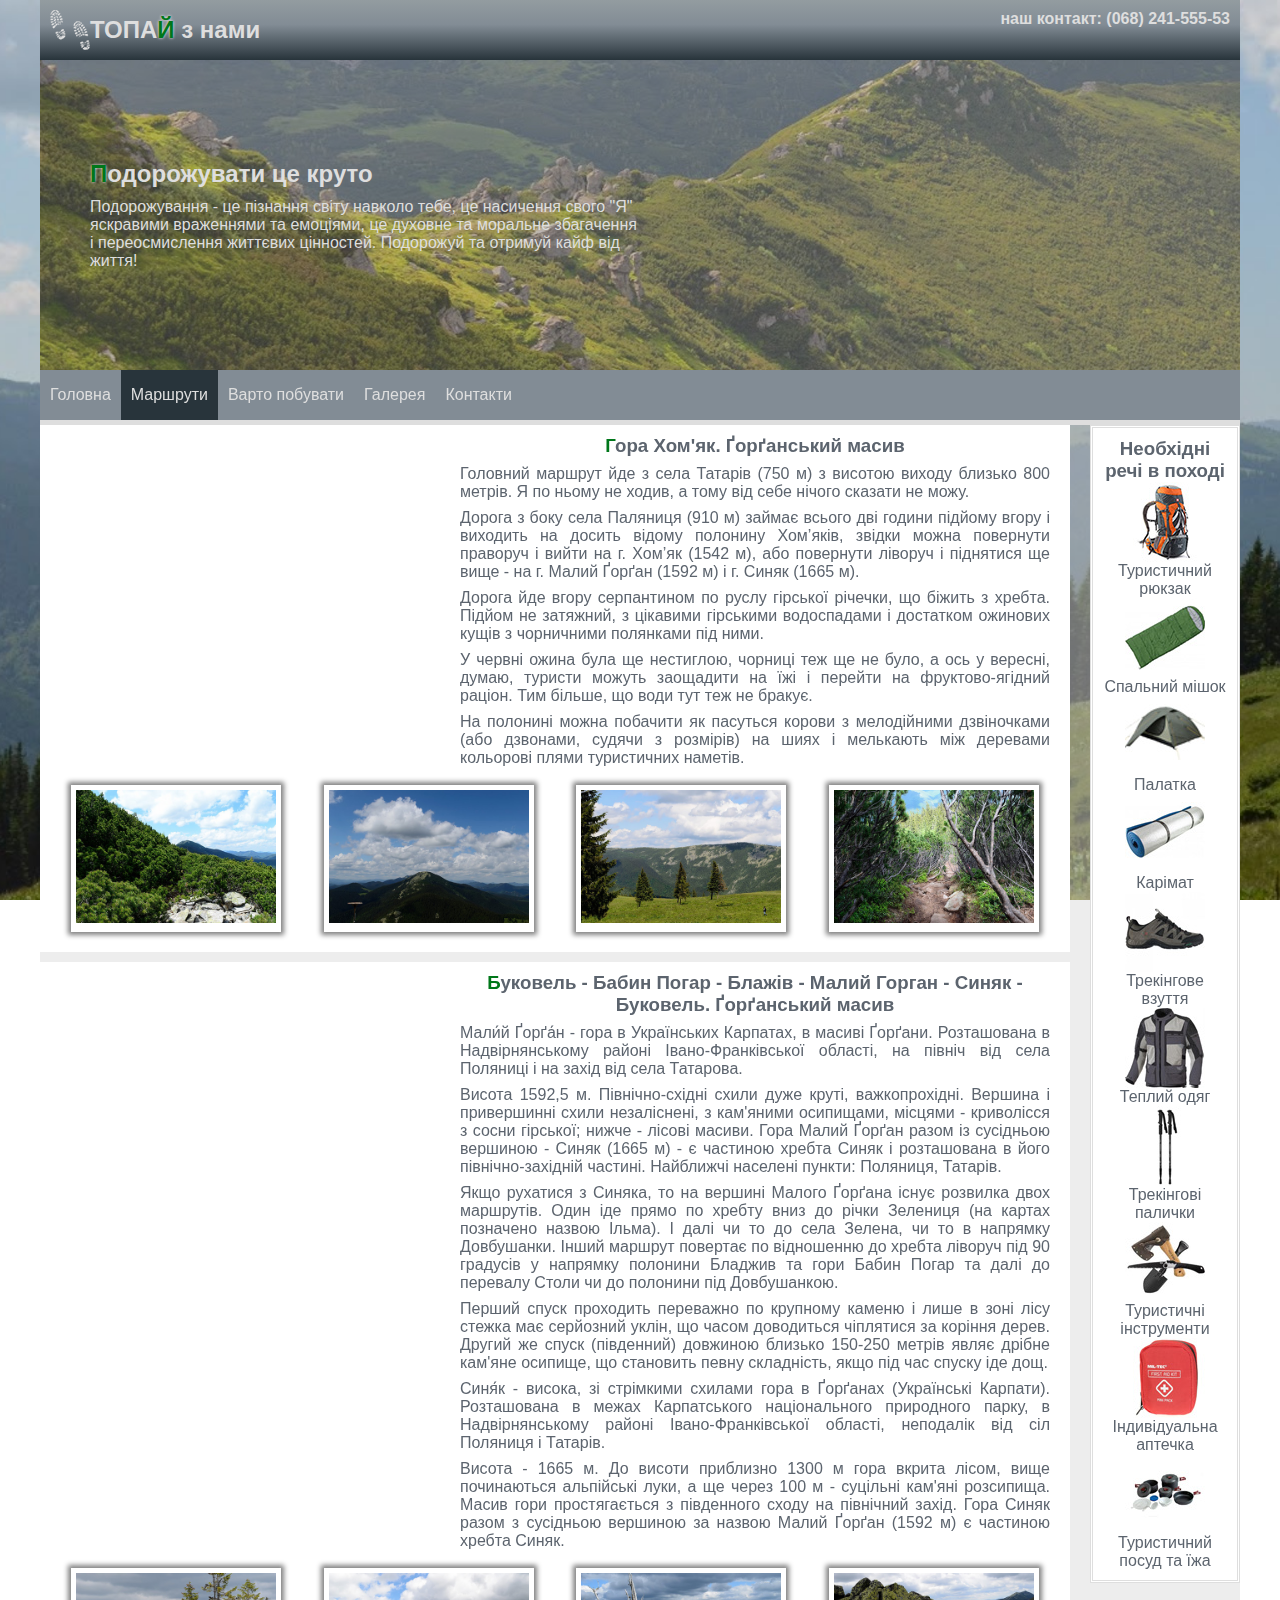
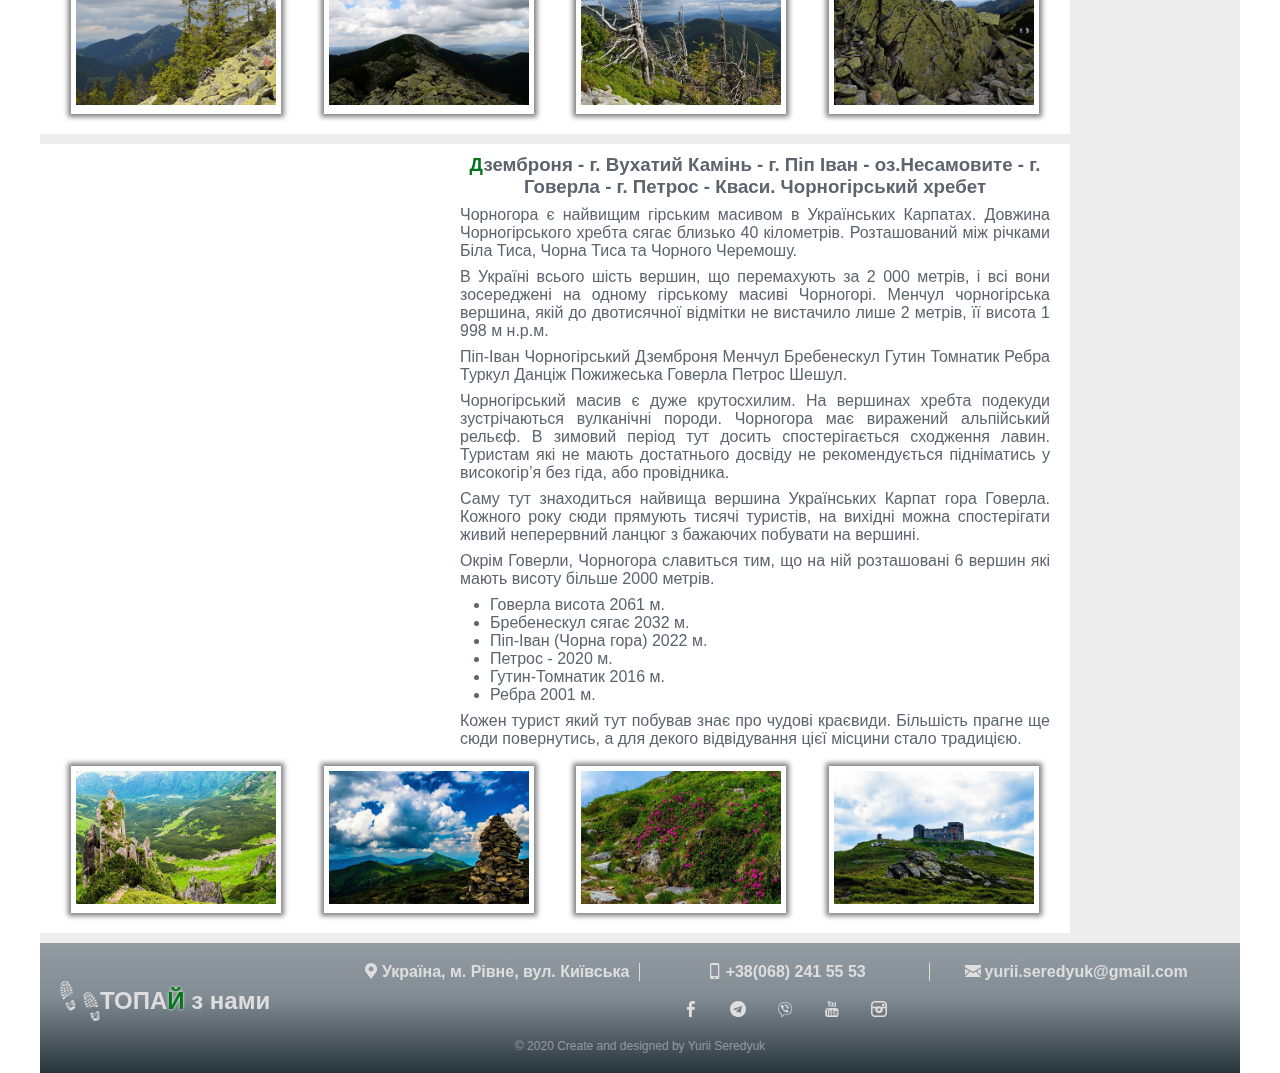
<file: pages/itinerary.html>
<!DOCTYPE html>
<html lang="uk">
<head>
    <meta charset="UTF-8">
    <meta name="viewport" content="width=device-width, initial-scale=1.0">
    <link rel="SHORTCUT ICON" href="../img/favicon.ico" type="image/x-icon">
    <title>ТОПАЙ з нами</title>
    <link rel="stylesheet" href="../css/style.css">
    <style>
        /* Main block */
        main>article{
            padding: 10px 10px 0 10px;
            display: flex;
            flex-direction: column;
        }
        main>article>section{
            display: flex;
            flex-direction: row;
        }
        article iframe{
            height: 300px;
            width: 400px;
        }
        article>section:last-of-type{
            padding-top: 10px;
            justify-content: space-around;
            flex-wrap: wrap;
        }
        article section h3{
            text-align: center;
        }
        article section h3::first-letter{
            color: #00771a;
        }
        main div{
            padding: 0 10px;
            text-align: justify;
        }
        main div ul{
            margin-left: 30px;
        }
        main>article figure{
            border: 5px solid #fff;
            box-shadow: 0 0 5px 3px gray;
            margin-bottom: 20px;
        }
        main>article img{
            width: 200px;
        }
        @media (min-width:769px) and (max-width:979px){
            article iframe{
                height: 200px;
                width: 300px;
            }
        } 
        @media  (max-width:768px){
            main>article>section:first-of-type{
                flex-direction: column-reverse;
            }
            article iframe{
                height: 200px;
                width: 100%;
            }
        }
        @media (max-width:480px) {

        main>article img{
            width: 100%;
        }}
    </style>
</head>
<body>
    <div id="wrapper">
        <div id="topLogo">
            <div>
                <img src="../img/logo_40px.png" alt="logo_40px">
                <span>ТОПА<span>Й</span> з нами</span>
                
            </div>
            <div>
                <span>наш контакт: </span>
                <a href="tel:+380682415553">(068) 241-555-53</a>
            </div>
        </div>
        <header>
            <div>
                <span>Подорожувати це круто</span>
                <p>Подорожування - це пізнання світу навколо тебе, це насичення свого "Я" яскравими враженнями та емоціями, це духовне та моральне збагачення і переосмислення життєвих цінностей. Подорожуй та отримуй кайф від життя!
                </p>
            </div>
        </header>
        <nav>
            <input id="menu__toggle" type="checkbox" />
            <label class="menu__btn" for="menu__toggle">
              <span></span>
            </label>
            <ul class="block-menu">
                <li><a href="../index.html" class="three-d">
                    Головна
                    <span aria-hidden="true" class="three-d-box">
                        <span class="front">Головна</span>
                        <span class="back">Головна</span>
                    </span>
                </a></li>
                <li><a href="#" class="three-d">
                    Маршрути
                    <span aria-hidden="true" class="three-d-box">
                        <span class="front" id="active">Маршрути</span>
                        <span class="back">Маршрути</span>
                    </span>
                </a></li>
                <li><a href="./visit.html" class="three-d">
                    Варто побувати
                    <span aria-hidden="true" class="three-d-box">
                        <span class="front">Варто побувати</span>
                        <span class="back">Варто побувати</span>
                    </span>
                </a></li>
                <li><a href="./gallery.html" class="three-d">
                    Галерея
                    <span aria-hidden="true" class="three-d-box">
                        <span class="front">Галерея</span>
                        <span class="back">Галерея</span>
                    </span>
                </a></li>
                <li><a href="./contact.html" class="three-d">
                    Контакти
                    <span aria-hidden="true" class="three-d-box">
                        <span class="front">Контакти</span>
                        <span class="back">Контакти</span>
                    </span>
                </a></li>
            </ul>
        </nav>
        <div class="progress-container">
            <div class="progress-bar" id="myBar"></div>
          </div>
        <content>
            <main>
                <article>
                    <section>
                        <section>
                            <iframe frameBorder="0" scrolling="no" src="https://www.wikiloc.com/wikiloc/spatialArtifacts.do?event=view&id=10267179&measures=off&title=off&near=off&images=off&maptype=T"></iframe>
                        </section>
                        <section>
                            <h3>Гора Хом'як. Ґорґанський масив</h3>
                            <div>
                                <p>Головний маршрут йде з села Татарів (750 м) з висотою виходу близько 800 метрів. Я по ньому не ходив, а тому від себе нічого сказати не можу.</p>
                                <p>Дорога з боку села Паляниця (910 м) займає всього дві години підйому вгору і виходить на досить відому полонину Хом’яків, звідки можна повернути праворуч і вийти на г. Хом’як (1542 м), або повернути ліворуч і піднятися ще вище - на г. Малий Ґорґан (1592 м) і г. Синяк (1665 м).</p>
                                <p>Дорога йде вгору серпантином по руслу гірської річечки, що біжить з хребта. Підйом не затяжний, з цікавими гірськими водоспадами і достатком ожинових кущів з чорничними полянками під ними.</p>
                                <p>У червні ожина була ще нестиглою, чорниці теж ще не було, а ось у вересні, думаю, туристи можуть заощадити на їжі і перейти на фруктово-ягідний раціон. Тим більше, що води тут теж не бракує.</p>
                                <p>На полонині можна побачити як пасуться корови з мелодійними дзвіночками (або дзвонами, судячи з розмірів) на шиях і мелькають між деревами кольорові плями туристичних наметів.</p>
                            </div>
                        </section>
                    </section>
                    <section>
                        <figure>
                            <img src="../img/itinerary/h_1.jpg" alt="Підйом">
                        </figure>
                        <figure>
                            <img src="../img/itinerary/h_2.jpg" alt="Краєвиди">
                        </figure>
                        <figure>
                            <img src="../img/itinerary/h_3.jpg" alt="Полонина">
                        </figure>
                        <figure>
                            <img src="../img/itinerary/h_4.jpg" alt="Спуск">
                        </figure>
                    </section>
                </article>
                <article>
                    <section>
                        <section>
                            <iframe frameBorder="0" scrolling="no" src="https://www.wikiloc.com/wikiloc/spatialArtifacts.do?event=view&id=4965412&measures=off&title=off&near=off&images=off&maptype=T"></iframe>
                        </section>
                        <section>
                            <h3>Буковель - Бабин Погар - Блажів - Малий Горган - Синяк - Буковель. Ґорґанський масив</h3>
                            <div>
                                <p>Мали́й Ґорґа́н - гора в Українських Карпатах, в масиві Ґорґани. Розташована в Надвірнянському районі Івано-Франківської області, на північ від села Поляниці і на захід від села Татарова.</p>
                                <p>Висота 1592,5 м. Північно-східні схили дуже круті, важкопрохідні. Вершина і привершинні схили незаліснені, з кам'яними осипищами, місцями - криволісся з сосни гірської; нижче - лісові масиви. Гора Малий Ґорґан разом із сусідньою вершиною - Синяк (1665 м) - є частиною хребта Синяк і розташована в його північно-західній частині. Найближчі населені пункти: Поляниця, Татарів.</p>
                                <p>Якщо рухатися з Синяка, то на вершині Малого Ґорґана існує розвилка двох маршрутів. Один іде прямо по хребту вниз до річки Зелениця (на картах позначено назвою Ільма). І далі чи то до села Зелена, чи то в напрямку Довбушанки. Інший маршрут повертає по відношенню до хребта ліворуч під 90 градусів у напрямку полонини Бладжив та гори Бабин Погар та далі до перевалу Столи чи до полонини під Довбушанкою.</p>
                                <p>Перший спуск проходить переважно по крупному каменю і лише в зоні лісу стежка має серйозний уклін, що часом доводиться чіплятися за коріння дерев. Другий же спуск (південний) довжиною близько 150-250 метрів являє дрібне кам'яне осипище, що становить певну складність, якщо під час спуску іде дощ.</p>
                                <p>Синя́к - висока, зі стрімкими схилами гора в Ґорґанах (Українські Карпати). Розташована в межах Карпатського національного природного парку, в Надвірнянському районі Івано-Франківської області, неподалік від сіл Поляниця і Татарів.</p>
                                <p>Висота - 1665 м. До висоти приблизно 1300 м гора вкрита лісом, вище починаються альпійські луки, а ще через 100 м - суцільні кам'яні розсипища. Масив гори простягається з південного сходу на північний захід. Гора Синяк разом з сусідньою вершиною за назвою Малий Ґорґан (1592 м) є частиною хребта Синяк.</p>
                            </div>
                        </section>
                    </section>
                    <section>
                        <figure>
                            <img src="../img/itinerary/s_1.jpg" alt="Підйом">
                        </figure>
                        <figure>
                            <img src="../img/itinerary/s_2.jpg" alt="Краєвиди">
                        </figure>
                        <figure>
                            <img src="../img/itinerary/s_3.jpg" alt="Спуск">
                        </figure>
                        <figure>
                            <img src="../img/itinerary/s_4.jpg" alt="Хребет">
                        </figure>
                    </section>
                </article>
                <article>
                    <section>
                        <section>
                            <iframe frameBorder="0" scrolling="no" src="https://www.wikiloc.com/wikiloc/spatialArtifacts.do?event=view&id=19279575&measures=off&title=off&near=off&images=off&maptype=T"></iframe>
                        </section>
                        <section>
                            <h3>Дземброня - г. Вухатий Камінь - г. Піп Іван - оз.Несамовите - г. Говерла - г. Петрос - Кваси. Чорногірський хребет</h3>
                            <div>
                                <p>Чорногора  є найвищим гірським масивом в Українських Карпатах. Довжина Чорногірського хребта сягає близько 40 кілометрів. Розташований між річками Біла Тиса, Чорна Тиса та Чорного Черемошу.</p>
                                <p>В Україні всього шість вершин, що перемахують за 2 000 метрів, і всі вони зосереджені на одному гірському масиві  Чорногорі. Менчул  чорногірська вершина, якій до двотисячної відмітки не вистачило лише 2 метрів, її висота  1 998 м н.р.м.</p>
                                <p>Піп-Іван Чорногірський Дземброня  Менчул Бребенескул Гутин Томнатик Ребра Туркул  Данціж  Пожижеська Говерла Петрос Шешул.</p>
                                <p>Чорногірський масив є дуже крутосхилим. На вершинах хребта подекуди зустрічаються вулканічні породи. Чорногора має виражений альпійський рельєф. В зимовий період тут досить спостерігається сходження лавин. Туристам які не мають достатнього досвіду не рекомендується підніматись у високогір’я без гіда, або провідника.</p>
                                <p>Саму тут знаходиться найвища вершина Українських Карпат гора Говерла. Кожного року сюди прямують тисячі туристів, на вихідні можна спостерігати живий неперервний ланцюг з бажаючих побувати на вершині.</p>
                                <p>Окрім Говерли, Чорногора славиться тим, що на ній розташовані 6 вершин які мають висоту більше 2000 метрів.</p>
                                <ul>
                                    <li>Говерла  висота 2061 м.</li>
                                    <li>Бребенескул  сягає 2032 м.</li>
                                    <li>Піп-Іван (Чорна гора)  2022 м.</li>
                                    <li>Петрос - 2020 м.</li>
                                    <li>Гутин-Томнатик  2016 м.</li>
                                    <li>Ребра  2001 м.</li>
                                </ul>
                                <p>Кожен турист який тут побував знає про чудові краєвиди. Більшість прагне ще сюди повернутись, а для декого відвідування цієї місцини стало традицією.</p>
                            </div>
                        </section>
                    </section>
                    <section>
                        <figure>
                            <img src="../img/itinerary/c_1.jpg" alt="г. Шпиці">
                        </figure>
                        <figure>
                            <img src="../img/itinerary/c_2.jpg" alt="г. Бребенескул">
                        </figure>
                        <figure>
                            <img src="../img/itinerary/c_3.jpg" alt="Хребет">
                        </figure>
                        <figure>
                            <img src="../img/itinerary/c_4.jpg" alt="г. Піп Іван">
                        </figure>
                    </section>
                </article>

               


            </main>
            <aside>
                <h3>Необхідні речі в поході</h3>
                <section>
                    <figure>
                        <img src="../img/asideItem1.jpg" alt="Туристичний рюкзак">
                        <figcaption>Туристичний рюкзак</figcaption>
                    </figure>
                    <figure>
                        <img src="../img/asideItem2.jpg" alt="Спальний мішок">
                        <figcaption>Спальний мішок</figcaption>
                    </figure>
                    <figure>
                        <img src="../img/asideItem3.jpg" alt="Палатка">
                        <figcaption>Палатка</figcaption>
                    </figure>
                    <figure>
                        <img src="../img/asideItem4.jpg" alt="Карімат">
                        <figcaption>Карімат</figcaption>
                    </figure>
                    <figure>
                        <img src="../img/asideItem5.jpg" alt="Трекінгове взуття">
                        <figcaption>Трекінгове взуття</figcaption>
                    </figure>
                    <figure>
                        <img src="../img/asideItem6.jpg" alt="Теплий одяг">
                        <figcaption>Теплий одяг</figcaption>
                    </figure>
                    <figure>
                        <img src="../img/asideItem7.jpg" alt="Трекінгові палички">
                        <figcaption>Трекінгові палички</figcaption>
                    </figure>
                    <figure>
                        <img src="../img/asideItem8.jpg" alt="Туристичні інструменти">
                        <figcaption>Туристичні інструменти</figcaption>
                    </figure>
                    <figure>
                        <img src="../img/asideItem9.jpg" alt="Індивідуальна аптечка">
                        <figcaption>Індивідуальна аптечка</figcaption>
                    </figure>
                    <figure>
                        <img src="../img/asideItem10.jpg" alt="Туристичний посуд та їжа">
                        <figcaption>Туристичний посуд та їжа</figcaption>
                    </figure>
                </section>
            </aside>
        </content>
        <footer>
            <section>
                <section id="footerLogo">
                    <div>
                        <img src="../img/logo_40px.png" alt="logo_40px">
                        <span>ТОПА<span>Й</span> з нами</span>
                    </div>
                </section>
                <section>
                    <section id="contacts">
                        <div><i class="demo-icon icon-location"></i>Україна, м. Рівне, вул. Київська</div>
                        <div><i class="demo-icon icon-mobile"></i><a href="tel:+380682415553">+38(068) 241 55 53</a></div>
                        <div><i class="demo-icon icon-mail"></i><a href="mailto:yurii.seredyuk@gmail.com">yurii.seredyuk@gmail.com</a></div>
                    </section>
                    <section>
                        <a href="https://www.facebook.com/yura.seredyuk.9" target="_blank"><i class="demo-icon icon-facebook"></i></a>
                        <a href="tg://resolve?domain=@YuriiSeredyuk" target="_blank"><i class="demo-icon icon-telegram"></i></a>
                        <a href="viber://chat?number=+380682415553" target="_blank"><i class="demo-icon icon-viber"></i></a>
                        <a href="https://www.youtube.com/c/%D0%AE%D1%80%D0%B0%D0%A1%D0%B5%D1%80%D0%B5%D0%B4%D1%8E%D0%BA" target="_blank"><i class="demo-icon icon-youtube"></i></a>
                        <a href="https://www.instagram.com/accounts/login/?hl=uk" target="_blank"><i class="demo-icon icon-instagram"></i></a>
                    </section>
                </section>
            </section>
            <section>&copy; 2020 Create and designed by Yurii Seredyuk</section>
        </footer>
    </div>
    <script>
        window.onscroll = function() {myFunction()};
        function myFunction() {
          var winScroll = document.body.scrollTop || document.documentElement.scrollTop;
          var height = document.documentElement.scrollHeight - document.documentElement.clientHeight;
          var scrolled = (winScroll / height) * 100;
          document.getElementById("myBar").style.width = scrolled + "%";
        }
        </script>   
</body>
</html>
</file>
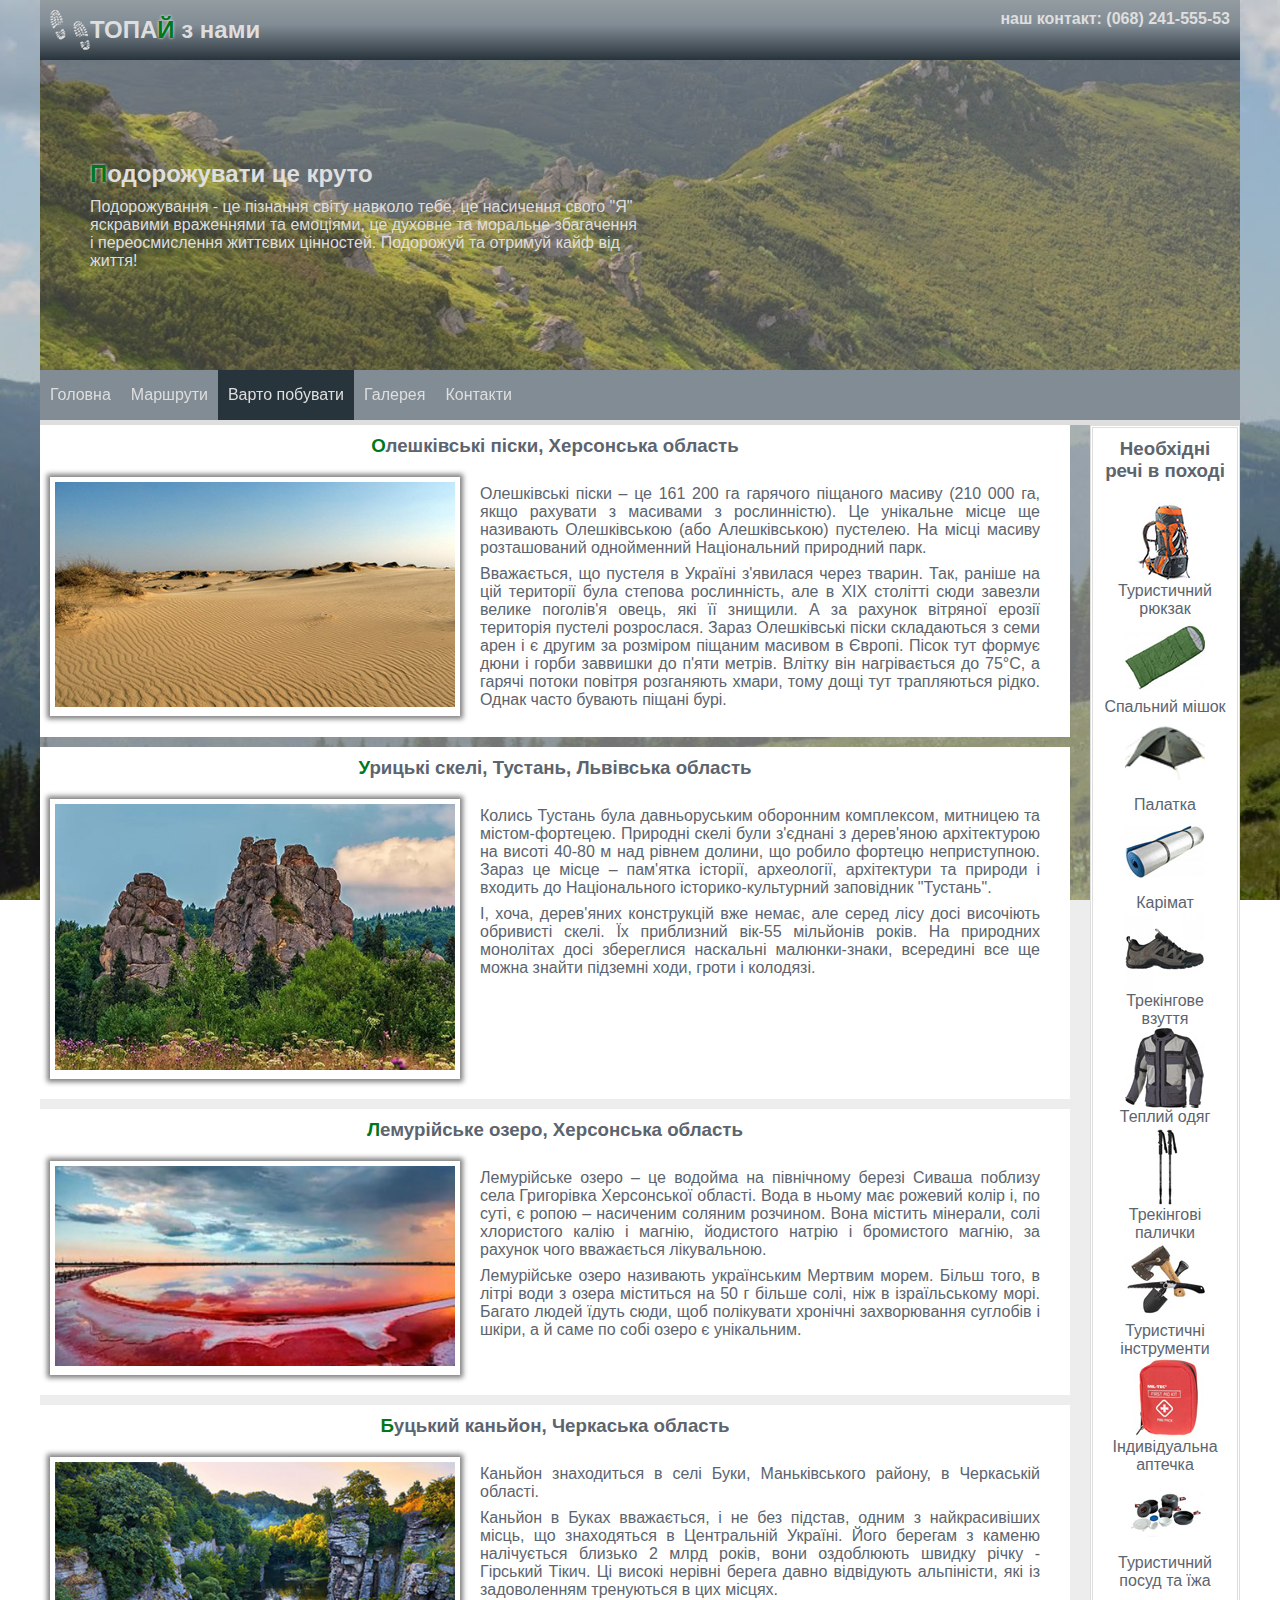
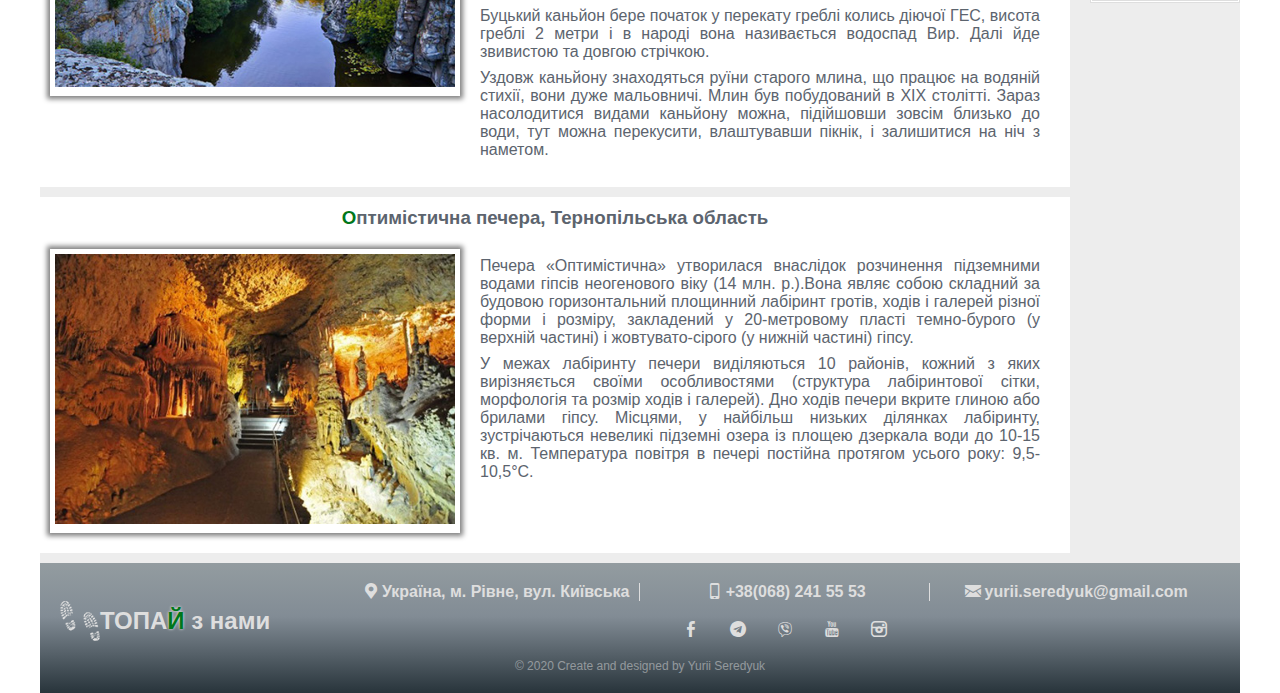
<file: pages/visit.html>
<!DOCTYPE html>
<html lang="uk">
<head>
    <meta charset="UTF-8">
    <meta name="viewport" content="width=device-width, initial-scale=1.0">
    <link rel="SHORTCUT ICON" href="../img/favicon.ico" type="image/x-icon">
    <title>ТОПАЙ з нами</title>
    <link rel="stylesheet" href="../css/style.css">
    <style>
        /* Main block */
        main>article{
            padding: 10px 10px 0 10px;
            text-align: justify;
            display: flex;
            flex-direction: column;
        }
        main>article>section:first-of-type{
            display: flex;
            flex-direction: row;
            align-items: flex-start;
        }
        h3{
            margin: 0 auto 20px auto;
        }
        article h3::first-letter{
            color: #00771a;
        }
        main>article figure{
            border: 5px solid #fff;
            box-shadow: 0 0 5px 3px gray;
            margin-bottom: 20px;
        }
        main>article img{
            width: 400px;
        }
        main>article>section section{
            padding: 0 20px 20px 20px;
        }
        @media  (max-width:979px){
            main>article img{
                width: 300px;
            }
        } 
        @media  (max-width:700px){
            main>article>section:first-of-type{
                flex-direction: column-reverse;
                align-items: center;
            }
        }
    </style>
</head>
<body>
    <div id="wrapper">
        <div id="topLogo">
            <div>
                <img src="../img/logo_40px.png" alt="logo_40px">
                <span>ТОПА<span>Й</span> з нами</span>
                
            </div>
            <div>
                <span>наш контакт: </span>
                <a href="tel:+380682415553">(068) 241-555-53</a>
            </div>
        </div>
        <header>
            <div>
                <span>Подорожувати це круто</span>
                <p>Подорожування - це пізнання світу навколо тебе, це насичення свого "Я" яскравими враженнями та емоціями, це духовне та моральне збагачення і переосмислення життєвих цінностей. Подорожуй та отримуй кайф від життя!
                </p>
            </div>
        </header>
        <nav>
            <input id="menu__toggle" type="checkbox" />
            <label class="menu__btn" for="menu__toggle">
              <span></span>
            </label>
            <ul class="block-menu">
                <li><a href="../index.html" class="three-d">
                    Головна
                    <span aria-hidden="true" class="three-d-box">
                        <span class="front">Головна</span>
                        <span class="back">Головна</span>
                    </span>
                </a></li>
                <li><a href="./itinerary.html" class="three-d">
                    Маршрути
                    <span aria-hidden="true" class="three-d-box">
                        <span class="front">Маршрути</span>
                        <span class="back">Маршрути</span>
                    </span>
                </a></li>
                <li><a href="#" class="three-d">
                    Варто побувати
                    <span aria-hidden="true" class="three-d-box">
                        <span class="front" id="active">Варто побувати</span>
                        <span class="back">Варто побувати</span>
                    </span>
                </a></li>
                <li><a href="./gallery.html" class="three-d">
                    Галерея
                    <span aria-hidden="true" class="three-d-box">
                        <span class="front">Галерея</span>
                        <span class="back">Галерея</span>
                    </span>
                </a></li>
                <li><a href="./contact.html" class="three-d">
                    Контакти
                    <span aria-hidden="true" class="three-d-box">
                        <span class="front">Контакти</span>
                        <span class="back">Контакти</span>
                    </span>
                </a></li>
            </ul>
        </nav>
        <div class="progress-container">
            <div class="progress-bar" id="myBar"></div>
          </div>
        <content>
            <main>
                <article>
                    <h3>Олешківські піски, Херсонська область</h3>
                    <section>
                        <figure><img src="../img/visit/v_1.jpg" alt="Олешківські піски"></figure>
                        <section>
                            <p>Олешківські піски &ndash; це 161 200 га гарячого піщаного масиву (210 000 га, якщо рахувати з масивами з рослинністю). Це унікальне місце ще називають Олешківською (або Алешківською) пустелею. На місці масиву розташований однойменний Національний природний парк.</p>
                            <p>Вважається, що пустеля в Україні з'явилася через тварин. Так, раніше на цій території була степова рослинність, але в XIX столітті сюди завезли велике поголів'я овець, які її знищили. А за рахунок вітряної ерозії територія пустелі розрослася. Зараз Олешківські піски складаються з семи арен і є другим за розміром піщаним масивом в Європі. Пісок тут формує дюни і горби заввишки до п'яти метрів. Влітку він нагрівається до 75&deg;C, а гарячі потоки повітря розганяють хмари, тому дощі тут трапляються рідко. Однак часто бувають піщані бурі.</p>
                        </section>
                    </section>
                </article>
                <article>
                    <h3>Урицькі скелі, Тустань, Львівська область</h3>
                    <section>
                        <figure><img src="../img/visit/v_2.jpg" alt="Урицькі скелі"></figure>
                        <section>
                            <p>Колись Тустань була давньоруським оборонним комплексом, митницею та містом-фортецею. Природні скелі були з'єднані з дерев'яною архітектурою на висоті 40-80 м над рівнем долини, що робило фортецю неприступною. Зараз це місце &ndash; пам'ятка історії, археології, архітектури та природи і входить до Національного історико-культурний заповідник "Тустань".</p>
                            <p>І, хоча, дерев'яних конструкцій вже немає, але серед лісу досі височіють обривисті скелі. Їх приблизний вік-55 мільйонів років. На природних монолітах досі збереглися наскальні малюнки-знаки, всередині все ще можна знайти підземні ходи, гроти і колодязі.</p>
                        </section>
                    </section>
                </article>
                <article>
                    <h3>Лемурійське озеро, Херсонська область</h3>
                    <section>
                        <figure><img src="../img/visit/v_3.jpg" alt="Лемурійське озеро"></figure>
                        <section>
                            <p>Лемурійське озеро &ndash; це водойма на північному березі Сиваша поблизу села Григорівка Херсонської області. Вода в ньому має рожевий колір і, по суті, є ропою &ndash; насиченим соляним розчином. Вона містить мінерали, солі хлористого калію і магнію, йодистого натрію і бромистого магнію, за рахунок чого вважається лікувальною.</p>
                            <p>Лемурійське озеро називають українським Мертвим морем. Більш того, в літрі води з озера міститься на 50 г більше солі, ніж в ізраїльському морі. Багато людей їдуть сюди, щоб полікувати хронічні захворювання суглобів і шкіри, а й саме по собі озеро є унікальним.</p>
                        </section>
                    </section>
                </article>
                <article>
                    <h3>Буцький каньйон, Черкаська область</h3>
                    <section>
                        <figure><img src="../img/visit/v_4.jpg" alt="Буцький каньйон"></figure>
                        <section>
                            <p>Каньйон знаходиться в селі Буки, Маньківського району, в Черкаській області.</p>
                            <p>Каньйон в Буках вважається, і не без підстав, одним з найкрасивіших місць, що знаходяться в Центральній Україні. Його берегам з каменю налічується близько 2 млрд років, вони оздоблюють швидку річку - Гірський Тікич. Ці високі нерівні берега давно відвідують альпіністи, які із задоволенням тренуються в цих місцях.</p>
                            <p>Буцький каньйон бере початок у перекату греблі колись діючої ГЕС, висота греблі 2 метри і в народі вона називається водоспад Вир. Далі йде звивистою та довгою стрічкою.</p>
                            <p>Уздовж каньйону знаходяться руїни старого млина, що працює на водяній стихії, вони дуже мальовничі. Млин був побудований в XIX столітті. Зараз насолодитися видами каньйону можна, підійшовши зовсім близько до води, тут можна перекусити, влаштувавши пікнік, і залишитися на ніч з наметом.</p>
                        </section>
                    </section>
                </article>
                <article>
                    <h3>Оптимістична печера, Тернопільська область</h3>
                    <section>
                        <figure><img src="../img/visit/v_5.jpg" alt="Оптимістична печера"></figure>
                        <section>
                            <p>Печера &laquo;Оптимістична&raquo; утворилася внаслідок розчинення підземними водами гіпсів неогенового віку (14 млн. р.).Вона являє собою складний за будовою горизонтальний площинний лабіринт гротів, ходів і галерей різної форми і розміру, закладений у 20-метровому пласті темно-бурого (у верхній частині) і жовтувато-сірого (у нижній частині) гіпсу.</p>
                            <p>У межах лабіринту печери виділяються 10 районів, кожний з яких вирізняється своїми особливостями (структура лабіринтової сітки, морфологія та розмір ходів і галерей). Дно ходів печери вкрите глиною або брилами гіпсу. Місцями, у найбільш низьких ділянках лабіринту, зустрічаються невеликі підземні озера із площею дзеркала води до 10-15 кв. м. Температура повітря в печері постійна протягом усього року: 9,5-10,5&deg;С.</p>
                        </section>
                    </section>
                </article>
            </main>
            <aside>
                <h3>Необхідні речі в поході</h3>
                <section>
                    <figure>
                        <img src="../img/asideItem1.jpg" alt="Туристичний рюкзак">
                        <figcaption>Туристичний рюкзак</figcaption>
                    </figure>
                    <figure>
                        <img src="../img/asideItem2.jpg" alt="Спальний мішок">
                        <figcaption>Спальний мішок</figcaption>
                    </figure>
                    <figure>
                        <img src="../img/asideItem3.jpg" alt="Палатка">
                        <figcaption>Палатка</figcaption>
                    </figure>
                    <figure>
                        <img src="../img/asideItem4.jpg" alt="Карімат">
                        <figcaption>Карімат</figcaption>
                    </figure>
                    <figure>
                        <img src="../img/asideItem5.jpg" alt="Трекінгове взуття">
                        <figcaption>Трекінгове взуття</figcaption>
                    </figure>
                    <figure>
                        <img src="../img/asideItem6.jpg" alt="Теплий одяг">
                        <figcaption>Теплий одяг</figcaption>
                    </figure>
                    <figure>
                        <img src="../img/asideItem7.jpg" alt="Трекінгові палички">
                        <figcaption>Трекінгові палички</figcaption>
                    </figure>
                    <figure>
                        <img src="../img/asideItem8.jpg" alt="Туристичні інструменти">
                        <figcaption>Туристичні інструменти</figcaption>
                    </figure>
                    <figure>
                        <img src="../img/asideItem9.jpg" alt="Індивідуальна аптечка">
                        <figcaption>Індивідуальна аптечка</figcaption>
                    </figure>
                    <figure>
                        <img src="../img/asideItem10.jpg" alt="Туристичний посуд та їжа">
                        <figcaption>Туристичний посуд та їжа</figcaption>
                    </figure>
                </section>
            </aside>
        </content>
        <footer>
            <section>
                <section id="footerLogo">
                    <div>
                        <img src="../img/logo_40px.png" alt="logo_40px">
                        <span>ТОПА<span>Й</span> з нами</span>
                    </div>
                </section>
                <section>
                    <section id="contacts">
                        <div><i class="demo-icon icon-location"></i>Україна, м. Рівне, вул. Київська</div>
                        <div><i class="demo-icon icon-mobile"></i><a href="tel:+380682415553">+38(068) 241 55 53</a></div>
                        <div><i class="demo-icon icon-mail"></i><a href="mailto:yurii.seredyuk@gmail.com">yurii.seredyuk@gmail.com</a></div>
                    </section>
                    <section>
                        <a href="https://www.facebook.com/yura.seredyuk.9" target="_blank"><i class="demo-icon icon-facebook"></i></a>
                        <a href="tg://resolve?domain=@YuriiSeredyuk" target="_blank"><i class="demo-icon icon-telegram"></i></a>
                        <a href="viber://chat?number=+380682415553" target="_blank"><i class="demo-icon icon-viber"></i></a>
                        <a href="https://www.youtube.com/c/%D0%AE%D1%80%D0%B0%D0%A1%D0%B5%D1%80%D0%B5%D0%B4%D1%8E%D0%BA" target="_blank"><i class="demo-icon icon-youtube"></i></a>
                        <a href="https://www.instagram.com/accounts/login/?hl=uk" target="_blank"><i class="demo-icon icon-instagram"></i></a>
                    </section>
                </section>
            </section>
            <section>&copy; 2020 Create and designed by Yurii Seredyuk</section>
        </footer>
    </div>
    <script>
        window.onscroll = function() {myFunction()};
        function myFunction() {
          var winScroll = document.body.scrollTop || document.documentElement.scrollTop;
          var height = document.documentElement.scrollHeight - document.documentElement.clientHeight;
          var scrolled = (winScroll / height) * 100;
          document.getElementById("myBar").style.width = scrolled + "%";
        }
        </script>   
</body>
</html>
</file>
<file: css/style.css>
*{
    margin: 0;
    padding: 0;
    box-sizing: border-box;
}
html{
    background: url(../img/bodyBg.JPG) no-repeat center center fixed;
    background-size: cover;
}
body{
    font-family: Arial, Helvetica, sans-serif;
    color: #5c646e;
}
a{
    text-decoration: none;
    color: inherit;
}
p{
    margin: 0.5em 0;
}
#wrapper{
    max-width: 1200px;
    background-color: #dbdbdb7c;
    margin: 0 auto;
}

/* Top logo */

#topLogo{
    background: linear-gradient(to bottom, #939ca0 0%,#828c95 41%,#28343b 100%);
    height: 60px;
    padding: 10px;
    display: flex;
    justify-content: space-between;
    position: sticky;
    top: 0;
    z-index: 3;
}
#topLogo>div:first-of-type,#footerLogo>div{
    display: flex;
    align-items: center;
}
#topLogo>div:first-of-type span, header div>span, #footerLogo>div>span{
    font-size: 18pt;
    font-weight: bold;
    color: #dedede;
}
#topLogo>div:first-of-type span>span,  header>div::first-letter,
#footerLogo>div>span span{
    color: #00771a;
    text-shadow: 0 0 3px white;
}
#topLogo>div:last-of-type{
    font-size: 12pt;
    font-weight: bold;
    color: #dedede;
}
#topLogo>div:last-of-type a:hover{
    color: #00771a;
    text-shadow: 0 0 3px white;
}

/* Header */

header{
    background-image: url(../img/headerBg1.jpg);
    background-position: center;
    height: 310px;
    animation-name: headerAnim;
    animation-duration: 30s;
    animation-iteration-count: infinite;    
}
@keyframes headerAnim{
    0%{
        background-image: url(../img/headerBg1.jpg);
    }
    33.333%{
        background-image: url(../img/headerBg2.jpg);
    }
    66.666%{
        background-image: url(../img/headerBg3.jpg);
    }
}
header div{
    height: 100%;
    width: 100%;
    background-color: #69696971;
    padding: 100px 50% 0 50px;
}
header div p{
    margin-top: 10px;
    font-size: 12pt;
    font-weight: 300;
    color: #dedede;
}
/* Top nav */
nav{
    position: sticky;
    top: 60px;
    z-index: 2;
    background: #828c95;
}
#menu__toggle {
    display: none;
    opacity: 0;
}
.block-menu {
	display: flex;
    background: #828c95;
    list-style-type: none;
}
.block-menu li a {
	color: #dedede;
	display: block;
	overflow: visible;
	line-height: 20px;
	font-size: 16px;
	padding: 15px 10px;
}
.three-d {
	perspective: 200px;
	transition: all .07s linear;
	position: relative;
	cursor: pointer;
}
.three-d:hover .three-d-box, .three-d:focus .three-d-box {
	transform: translateZ(-25px) rotateX(90deg);
}
.three-d-box {
	transition: all .3s ease-out;
	transform: translatez(-25px);
	transform-style: preserve-3d;
	position: absolute;
	top: 0;
	left: 0;
	display: block;
	width: 100%;
	height: 100%;
}
.front {
	transform: rotatex(0deg) translatez(25px);
}
.back {
	transform: rotatex(-90deg) translatez(25px);
	color: #dedede;
}
.front, .back {
	display: block;
	width: 100%;
	height: 100%;
	position: absolute;
	top: 0;
	left: 0;
	background: #828c95;
	padding: 15px 10px;
	color: #dedede;
}
.back, span#active{
    background: #28343b;
}
.progress-container {
    width: 100%;
    height: 5px;
    background: #dedede;
    position: sticky;
    top:110px;
    z-index: 1;
}
.progress-bar {
    height: 5px;
    background: #00771a;
    width: 0%;
}

/* Content block */

content{
    display: flex;
    justify-content: space-between;
    align-items: flex-start;
}

/* Main block */
main{
    padding-right: 10px;
    display: flex;
    flex-direction: column;
    margin-right: 10px;
}
main>article{
    margin-bottom: 10px;
    background-color: white;
    width: 100%;

}

/* Aside block */

aside{
    min-width: 150px;
    background-color: #fff;
    padding: 10px;
    border: 3px double #dedede;
    display: flex;
    flex-direction: column;
    align-items: center;
}
aside h3, figcaption, div.textblock>h3{
    text-align: center;
}
aside figure>img{
    width: 80px;
}
aside figure{
    display: flex;
    flex-direction: column;
    align-items: center;
}

/* Footer */

@font-face {
    font-family: 'fontello';
    src: url('../font/fontello.eot?27362207');
    src: url('../font/fontello.eot?27362207#iefix') format('embedded-opentype'),
         url('../font/fontello.woff2?27362207') format('woff2'),
         url('../font/fontello.woff?27362207') format('woff'),
         url('../font/fontello.ttf?27362207') format('truetype'),
         url('../font/fontello.svg?27362207#fontello') format('svg');
    font-weight: normal;
    font-style: normal;
}
[class^="icon-"]:before, [class*=" icon-"]:before {
    font-family: "fontello";
    font-style: normal;
    font-weight: normal;
    display: inline-block;
    text-decoration: inherit;
    width: 1em;
    margin-right: .2em;
    text-align: center;
    font-variant: normal;
    text-transform: none;
    line-height: 1em;
    margin-left: .2em;
    -webkit-font-smoothing: antialiased;
    -moz-osx-font-smoothing: grayscale;
}

.icon-location:before { content: '\e800';}
.icon-mobile:before { content: '\e801';}
.icon-mail:before { content: '\e802';}
.icon-viber:before { content: '\e803';}
.icon-youtube:before { content: '\f167';}
.icon-telegram:before { content: '\f2c6';}
.icon-facebook:before { content: '\f300';}
.icon-instagram:before { content: '\f31e';}

footer{
    background: linear-gradient(to bottom, #939ca0 0%,#828c95 41%,#28343b 100%);
    display: flex;
    flex-direction: column;
    justify-content: space-around;
    color: #dedede;
    padding: 20px;
    text-align: center;
}
footer>section{
    display: flex;
    flex-direction: row;
    justify-content: space-between;
    align-items: center;
}
#footerLogo{
    width: 290px;
}
#contacts{
        display: flex;
        flex-direction: row;
        justify-content: space-around;    
}
#contacts div{
    width: 290px;
    font-weight: bold;
    border-right: 1px solid #dedede;
}
#contacts div:last-child{
    border-right: none;
}
#contacts + section{
    padding: 20px 0;
}
#contacts + section i{
    margin: 0 10px;
}
footer>section:nth-last-of-type(1){
    margin: auto;
    font-size: 12px;
    opacity: 0.5;
}
@media (min-width:980px) and (max-width:1200px) {
    #contacts div{
        width: 235px;
    } 
}
@media (min-width:769px) and (max-width:979px) {
    header{
        height: 210px;  
    }
    header div{
        padding: 25px 50% 0 25px;  
    }
    #contacts div{
        width: 180px;
        font-size: 12px;
    }

}

@media (min-width:481px) and (max-width:768px) {
    header{
        height: 180px;  
    }
    header div{
        padding: 25px 20% 0 25px;  
    }
    .block-menu li a{
        font-size: 14px;
    }
    content{
        flex-direction: column;
    }
    main{
        padding-right: 0;
        margin-right: 0;
    }
    aside{
        margin-top: 10px;
        width: 100%;
    }
    aside section{
        display: flex;
        flex-direction: row;
        flex-wrap: wrap;
        justify-content: center;
    }
    aside section figure{
        margin: 0 10px;
    }
    #contacts {
        flex-direction: column;
        text-align: left;
    }
    #contacts div{
        padding-bottom: 10px;
        border-right: none;
    } 
}
@media (max-width:480px) {
    #wrapper{
        width: 100%;
    }
    header{
        height: 160px;  
    }
    header div{
        padding: 10px;
    }
    .menu__btn {
        display: flex;
        align-items: center;
        position: absolute;
        top: 10px;
        left: 20px;
        width: 26px;
        height: 26px;
        cursor: pointer;
        z-index: 1;
    }
    .menu__btn > span,
    .menu__btn > span::before,
    .menu__btn > span::after {
        display: block;
        position: absolute;
        width: 100%;
        height: 2px;
        background-color: #dedede;
    }
    .menu__btn > span::before {
        content: '';
        top: -8px;
    }
    .menu__btn > span::after {
        content: '';
        top: 8px;
    }
    .block-menu{
        flex-direction: column;  
        visibility: hidden;
        position: relative;
        top: 50px;
        left: -100%;
        width: 100%;
        height: 50px;
    }
    #menu__toggle:checked ~ .menu__btn > span {
        transform: rotate(45deg);
    }
    #menu__toggle:checked ~ .menu__btn > span::before {
        top: 0;
        transform: rotate(0);
    }
    #menu__toggle:checked ~ .menu__btn > span::after {
        top: 0;
        transform: rotate(90deg);
    }
    #menu__toggle:checked ~ .block-menu {
        visibility: visible;
        left: 0;
    }
    .menu__btn > span,
    .menu__btn > span::before,
    .menu__btn > span::after {
        transition-duration: .25s;
    }
    .block-menu {
        transition-duration: .25s;
    }
    .block-menu li a{
        font-size: 14px;
    }
    #topLogo>div:last-of-type{
        display: none;
    }
    content{
        flex-direction: column;
    }
    main{
        padding-right: 0;
        margin-right: 0;
    }
    aside{
        margin-top: 10px;
        width: 100%;
    }
    aside section{
        display: flex;
        flex-direction: row;
        flex-wrap: wrap;
        justify-content: center;
    }
    aside section figure{
        margin: 0 10px;
    }
    footer>section{
        flex-direction: column;
    }
    #contacts {
        flex-direction: column;
        text-align: left;
        margin-top: 10px;
    }
    #contacts div{
        padding-bottom: 10px;
        border-right: none;
    } 
}
</file>
